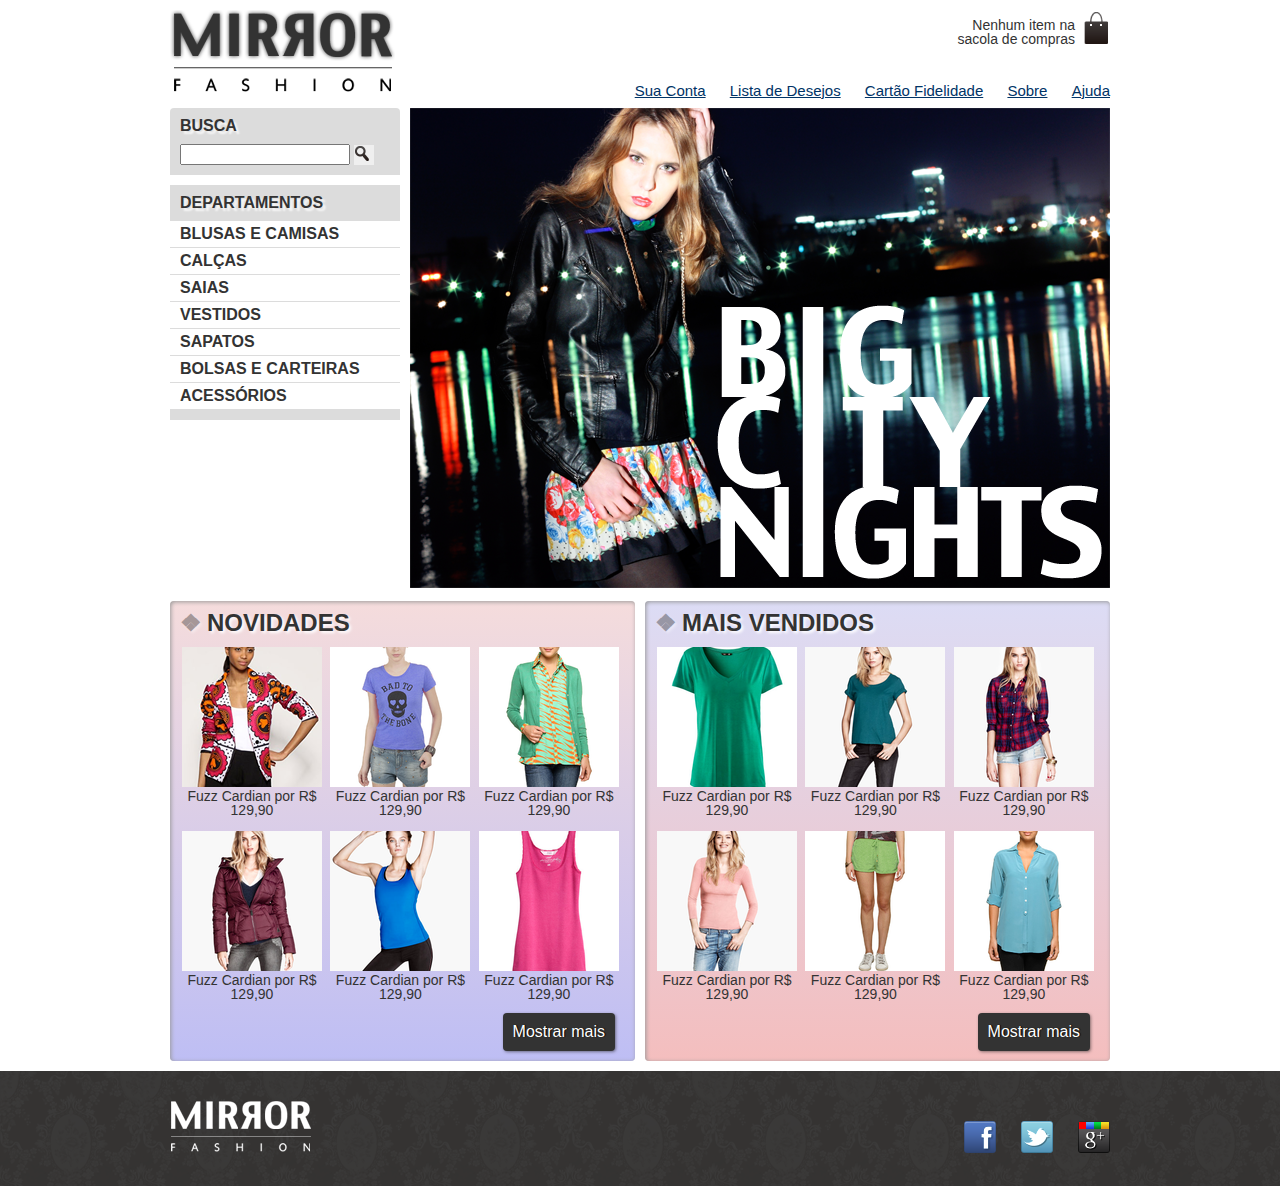
<file: mirror-fashion/index.html>
<!DOCTYPE html>

<!--Página principal da Mirror Fashion-->

<html lang="pt">
    <head>
        <meta charset="UTF-8">
        <meta name="viewport" content="width=device-width">
        <title>Mirror Fashion</title>
        <link rel="stylesheet" href="css/reset.css">
        <link rel="stylesheet" href="css/estilos.css">
    </head>
    <body>

        <header class="container">
            <h1><img src="img/logo.png" alt="Logo da Mirror Fashion"></h1>

            <p class="sacola">
                Nenhum item na sacola de compras
            </p>
            <!-- Fim .sacola -->


            <nav class="menu-opcoes">
                <ul>
                    <li><a href="#">Sua Conta</a></li>
                    <li><a href="#">Lista de Desejos</a></li>
                    <li><a href="#">Cartão Fidelidade</a></li>
                    <li><a href="sobre.html">Sobre</a></li>
                    <li><a href="#">Ajuda</a></li>
                    
                </ul>
            </nav>
            <!-- Fim .menu-opcoes -->

        </header>
        <!-- Fim header .container -->


       <div class="container destaque">

           <section class="busca">
                <h2>Busca</h2>

                <form>
                    <input type="search">
                    <button>Buscar</button>
                </form>
           </section>
           <!-- Fim .busca -->


           <section class="menu-departamentos">
                <h2>Departamentos</h2>

                <nav>
                    <ul>
                        <li>
                            <a href="#">Blusas e Camisas</a>
                            <ul>
                                <li><a href="#">Manga curta</a></li>
                                <li><a href="#">Manga comprida</a></li>
                                <li><a href="#">Camisa social</a></li>
                                <li><a href="#">Camisa casual</a></li>
                            </ul>
                        </li>
                        <li><a href="#">Calças</a></li>
                        <li><a href="#">Saias</a></li>
                        <li><a href="#">Vestidos</a></li>
                        <li><a href="#">Sapatos</a></li>
                        <li><a href="#">Bolsas e Carteiras</a></li>
                        <li><a href="#">Acessórios</a></li>
                    </ul>
                </nav>
           </section>
           <!-- Fim .menu-departamentos-->


           <section class="banner-destaque">
                <figure>
                    <img src="img/destaque-home.png" alt="Big City Night">
                </figure>
           </section>
           <!-- Fim .banner-destaque-->

       </div>
       <!-- fim .container .destaque-->

       <div class="container paineis">
            <section class="painel novidades">
                <h2>Novidades</h2>
                <ol>
                    <!-- Primeiro produto -->
                    <li><a href="produto.html">
                        <figure>
                            <img src="img/produtos/miniatura1.png" alt="miniatura 1">
                            <figcaption>Fuzz Cardian por R$ 129,90</figcaption>
                        </figure>
                    </a></li>
                    <!-- Fim do primeiro produto -->

                    <!-- Segundo produto -->
                    <li><a href="produto.html">
                        <figure>
                            <img src="img/produtos/miniatura2.png" alt="miniatura 2">
                            <figcaption>Fuzz Cardian por R$ 129,90</figcaption>
                        </figure>
                    </a></li>
                    <!-- Fim do segundo produto -->

                    <!-- Terceiro produto -->
                    <li><a href="produto.html">
                        <figure>
                            <img src="img/produtos/miniatura3.png" alt="miniatura 3">
                            <figcaption>Fuzz Cardian por R$ 129,90</figcaption>
                        </figure>
                    </a></li>
                    <!-- Fim do terceiro produto -->

                    <!-- Quarto produto -->
                    <li><a href="produto.html">
                        <figure>
                            <img src="img/produtos/miniatura4.png" alt="miniatura 4">
                            <figcaption>Fuzz Cardian por R$ 129,90</figcaption>
                        </figure>
                    </a></li>
                    <!-- Fim do quarto produto -->

                    <!-- Quinto produto -->
                    <li><a href="produto.html">
                        <figure>
                            <img src="img/produtos/miniatura5.png" alt="miniatura 5">
                            <figcaption>Fuzz Cardian por R$ 129,90</figcaption>
                        </figure>
                    </a></li>
                    <!-- Fim do quinto produto -->

                    <!-- Sexto produto -->
                    <li><a href="produto.html">
                        <figure>
                            <img src="img/produtos/miniatura6.png" alt="miniatura 6">
                            <figcaption>Fuzz Cardian por R$ 129,90</figcaption>
                        </figure>
                    </a></li>
                    <!-- Fim do sexto produto -->

                    <!-- Primeiro produto -->
                    <li><a href="produto.html">
                        <figure>
                            <img src="img/produtos/miniatura13.png" alt="miniatura 13">
                            <figcaption>Fuzz Cardian por R$ 129,90</figcaption>
                        </figure>
                    </a></li>
                    <!-- Fim do primeiro produto -->

                    <!-- Segundo produto -->
                    <li><a href="produto.html">
                        <figure>
                            <img src="img/produtos/miniatura14.png" alt="miniatura 14">
                            <figcaption>Fuzz Cardian por R$ 129,90</figcaption>
                        </figure>
                    </a></li>
                    <!-- Fim do segundo produto -->

                    <!-- Terceiro produto -->
                    <li><a href="produto.html">
                        <figure>
                            <img src="img/produtos/miniatura15.png" alt="miniatura 15">
                            <figcaption>Fuzz Cardian por R$ 129,90</figcaption>
                        </figure>
                    </a></li>
                    <!-- Fim do terceiro produto -->

                    <!-- Quarto produto -->
                    <li><a href="produto.html">
                        <figure>
                            <img src="img/produtos/miniatura7.png" alt="miniatura 7">
                            <figcaption>Fuzz Cardian por R$ 129,90</figcaption>
                        </figure>
                    </a></li>
                    <!-- Fim do quarto produto -->

                    <!-- Quinto produto -->
                    <li><a href="produto.html">
                        <figure>
                            <img src="img/produtos/miniatura8.png" alt="miniatura 8">
                            <figcaption>Fuzz Cardian por R$ 129,90</figcaption>
                        </figure>
                    </a></li>
                    <!-- Fim do quinto produto -->

                    <!-- Sexto produto -->
                    <li><a href="produto.html">
                        <figure>
                            <img src="img/produtos/miniatura9.png" alt="miniatura 9">
                            <figcaption>Fuzz Cardian por R$ 129,90</figcaption>
                        </figure>
                    </a></li>
                    <!-- Fim do sexto produto -->

                </ol>

                <button type="button">Mostrar mais</button>
            </section>

            <section class="painel mais-vendidos">
                <h2>Mais Vendidos</h2>

                <ol>
                        <!-- Primeiro produto -->
                        <li><a href="produto.html">
                            <figure>
                                <img src="img/produtos/miniatura7.png" alt="miniatura 7">
                                <figcaption>Fuzz Cardian por R$ 129,90</figcaption>
                            </figure>
                        </a></li>
                        <!-- Fim do primeiro produto -->
    
                        <!-- Segundo produto -->
                        <li><a href="produto.html">
                            <figure>
                                <img src="img/produtos/miniatura8.png" alt="miniatura 8">
                                <figcaption>Fuzz Cardian por R$ 129,90</figcaption>
                            </figure>
                        </a></li>
                        <!-- Fim do segundo produto -->
    
                        <!-- Terceiro produto -->
                        <li><a href="produto.html">
                            <figure>
                                <img src="img/produtos/miniatura9.png" alt="miniatura 9">
                                <figcaption>Fuzz Cardian por R$ 129,90</figcaption>
                            </figure>
                        </a></li>
                        <!-- Fim do terceiro produto -->
    
                        <!-- Quarto produto -->
                        <li><a href="produto.html">
                            <figure>
                                <img src="img/produtos/miniatura10.png" alt="miniatura 10">
                                <figcaption>Fuzz Cardian por R$ 129,90</figcaption>
                            </figure>
                        </a></li>
                        <!-- Fim do quarto produto -->
    
                        <!-- Quinto produto -->
                        <li><a href="produto.html">
                            <figure>
                                <img src="img/produtos/miniatura11.png" alt="miniatura 11">
                                <figcaption>Fuzz Cardian por R$ 129,90</figcaption>
                            </figure>
                        </a></li>
                        <!-- Fim do quinto produto -->
    
                        <!-- Sexto produto -->
                        <li><a href="produto.html">
                            <figure>
                                <img src="img/produtos/miniatura12.png" alt="miniatura 12">
                                <figcaption>Fuzz Cardian por R$ 129,90</figcaption>
                            </figure>
                        </a></li>
                        <!-- Fim do sexto produto -->

                        <!-- Primeiro produto -->
                        <li><a href="produto.html">
                            <figure>
                                <img src="img/produtos/miniatura1.png" alt="miniatura 1">
                                <figcaption>Fuzz Cardian por R$ 129,90</figcaption>
                            </figure>
                        </a></li>
                        <!-- Fim do primeiro produto -->
    
                        <!-- Segundo produto -->
                        <li><a href="produto.html">
                            <figure>
                                <img src="img/produtos/miniatura2.png" alt="miniatura 2">
                                <figcaption>Fuzz Cardian por R$ 129,90</figcaption>
                            </figure>
                        </a></li>
                        <!-- Fim do segundo produto -->
    
                        <!-- Terceiro produto -->
                        <li><a href="produto.html">
                            <figure>
                                <img src="img/produtos/miniatura3.png" alt="miniatura 3">
                                <figcaption>Fuzz Cardian por R$ 129,90</figcaption>
                            </figure>
                        </a></li>
                        <!-- Fim do terceiro produto -->
    
                        <!-- Quarto produto -->
                        <li><a href="produto.html">
                            <figure>
                                <img src="img/produtos/miniatura4.png" alt="miniatura 4">
                                <figcaption>Fuzz Cardian por R$ 129,90</figcaption>
                            </figure>
                        </a></li>
                        <!-- Fim do quarto produto -->
    
                        <!-- Quinto produto -->
                        <li><a href="produto.html">
                            <figure>
                                <img src="img/produtos/miniatura5.png" alt="miniatura 5">
                                <figcaption>Fuzz Cardian por R$ 129,90</figcaption>
                            </figure>
                        </a></li>
                        <!-- Fim do quinto produto -->
    
                        <!-- Sexto produto -->
                        <li><a href="produto.html">
                            <figure>
                                <img src="img/produtos/miniatura6.png" alt="miniatura 6">
                                <figcaption>Fuzz Cardian por R$ 129,90</figcaption>
                            </figure>
                        </a></li>
                        <!-- Fim do sexto produto -->
    
                </ol>

                <button type="button">Mostrar mais</button>
            </section>
       </div>
       <!-- Fim .container .paineis -->

       <footer>
           <div class="container">
               <img src="img/logo-rodape.png" alt="Logo da Mirror Fashion">

               <ul class="social">
                   <li><a href="http://facebook.com/mirrorfashion">Facebook</a></li>
                   <li><a href="http://twitter.com/mirrorfashion">Twitter</a></li>
                   <li><a href="http://plus.google.com/mirrorfashion">Google+</a></li>
               </ul>

           </div>
       </footer>

       <script src="js/jquery.js"></script>
       <script src="js/banner.js"></script>
       <script src="js/home.js"></script>

    </body>
</html>
</file>
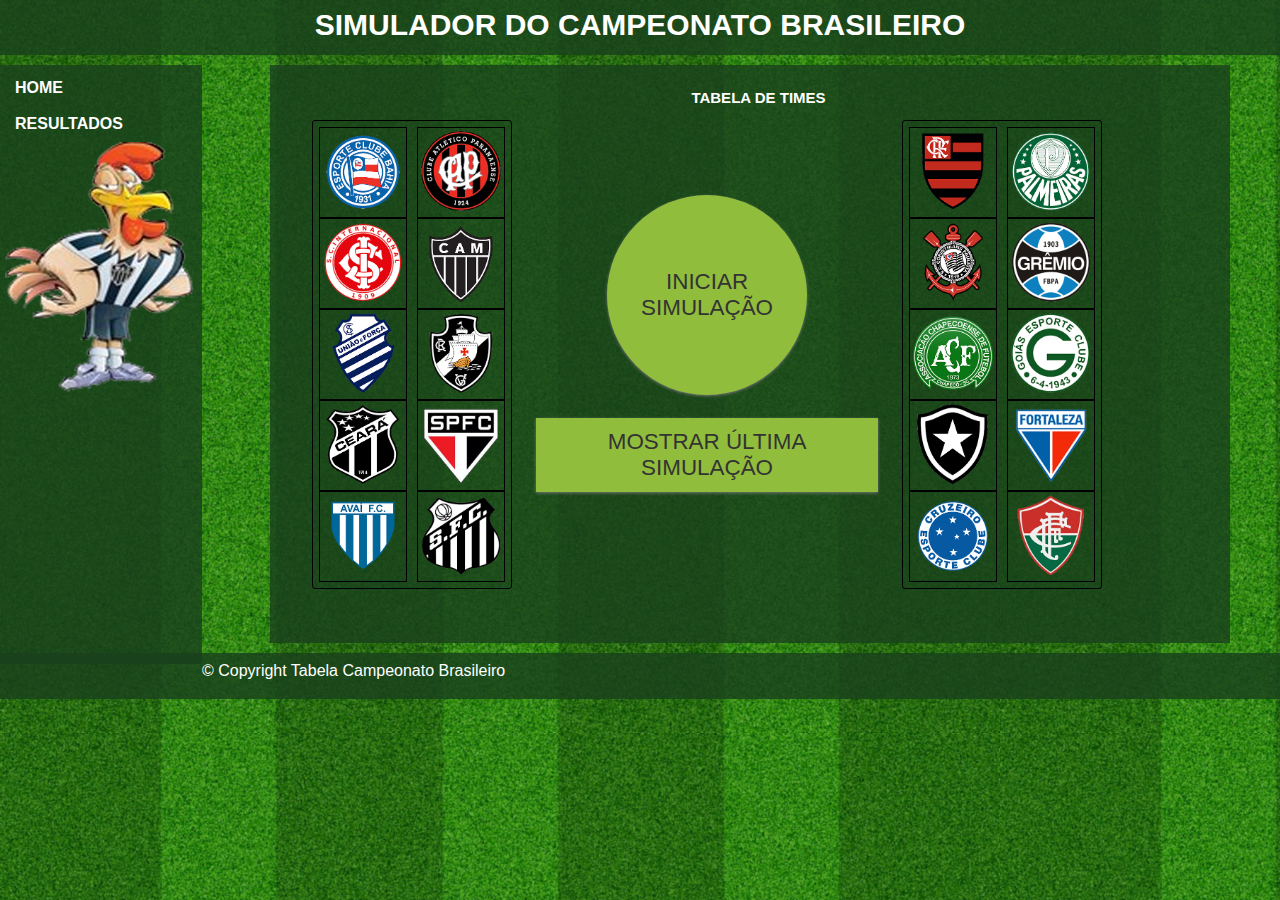
<file: Web - Projeto Tabela Campeonato/index.html>
<!DOCTYPE html>
<html lang="pt">
<head>
    <meta charset="UTF-8">
    <meta name="viewport" content="width=device-width, initial-scale=1.0">
    <meta http-equiv="X-UA-Compatible" content="ie=edge">
    <title>Tabela de Campeonato</title>
    <link rel="stylesheet" href="_css/reset.css">
    <link rel="stylesheet" href="_css/index.css">
    <link rel="stylesheet" href="_css/menu-lateral.css">

</head>

<body>
    <header>
        <h1>Simulador do Campeonato Brasileiro</h1>
    </header>

        <div class="container menu-lateral">
                <nav class="menu">
                    <ul>
                        <li><a href="index.html">Home</a></li>
                        <li><a href="resultado.html">Resultados</a></li>
                    </ul>
                </nav>  

            <div class="mascotes">
                    <img src="_imagens/_Times/Mascote Atletico-MG.png" alt="Mascotes">
            </div>
            
        </div>

        <div class="container tabelas-times">
            <h2>Tabela de Times</h2>
        
            
                <section class="tabela primeira">
                    <ol>
                        <li>
                                <img src="_imagens\_Times\Bahia.png" alt="Logo Bahia">
                        </li>
                        <li>
                                <img src="_imagens\_Times\Internacional.png" alt="Logo Internassional">
                        </li>
                        <li>
                                <img src="_imagens\_Times\CSA.png" alt="Logo CSA">
                        </li>
                        <li>
                                <img src="_imagens\_Times\Ceará.png" alt="Logo Ceara">
                        </li>
                        <li>
                                <img src="_imagens\_Times\Avaí.png" alt="Logo Avai">
                        </li>
                    </ol>

                    <ol>
                        <li>
                                <img src="_imagens\_Times\Atletico-PR.png" alt="Logo Atletico-PR">
                        </li>
                        <li>
                                <img src="_imagens\_Times\Atletico-MG.png" alt="Logo Atletico-MG">
                        </li>
                        <li>
                                <img src="_imagens\_Times\Vasco.png" alt="Logo Vasco">
                        </li>
                        <li>
                                <img src="_imagens\_Times\São Paulo.png" alt="Logo Sao Paulo">
                        </li>
                        <li>
                                <img src="_imagens\_Times\Santos.png" alt="Logo Santos">
                        </li>
                    </ol>
                </section>

                <fieldset class="botoes">
                    <button class="simulacao" id="inicia">Iniciar Simulação</button>

                    <button class="resultado" id="ultima-simulacao">Mostrar Última Simulação</button>
                </fieldset>

                <section class="tabela segunda">
                    <ol>
                        <li>
                                <img src="_imagens\_Times\Flamengo.png" alt="Logo Flamengo">
                        </li>
                        <li>
                                <img src="_imagens\_Times\Corinthians.png" alt="Logo Corinthians">
                        </li>
                        <li>
                                <img src="_imagens\_Times\Chapecoense.png" alt="Logo Chapecoense">
                        </li>
                        <li>
                                <img src="_imagens\_Times\Botafogo.png" alt="Logo Botafogo">
                        </li>
                        <li>
                                <img src="_imagens\_Times\Cruzeiro.png" alt="Logo Cruzeiro">
                        </li>
                    </ol>

                    <ol>
                        <li>
                                <img src="_imagens\_Times\Palmeiras.png" alt="Logo Palmeiras">
                        </li>
                        <li>
                                <img src="_imagens\_Times\Grêmio.png" alt="Logo Gremio">
                        </li>
                        <li>
                                <img src="_imagens\_Times\Goiás.png" alt="Logo Goias">
                        </li>
                        <li>
                                <img src="_imagens\_Times\Fortaleza.png" alt="Logo Fortaleza">
                        </li>
                        <li>
                                <img src="_imagens\_Times\Fluminense.png" alt="Logo Fluminense">
                        </li>
                    </ol>
                </section>
            
        </div>

    <footer>
        <div class="rodape">
            &copy; Copyright Tabela Campeonato Brasileiro
        </div>
    </footer>

        <script src="_js/mascotes.js"></script>

</body>
</html>
</file>
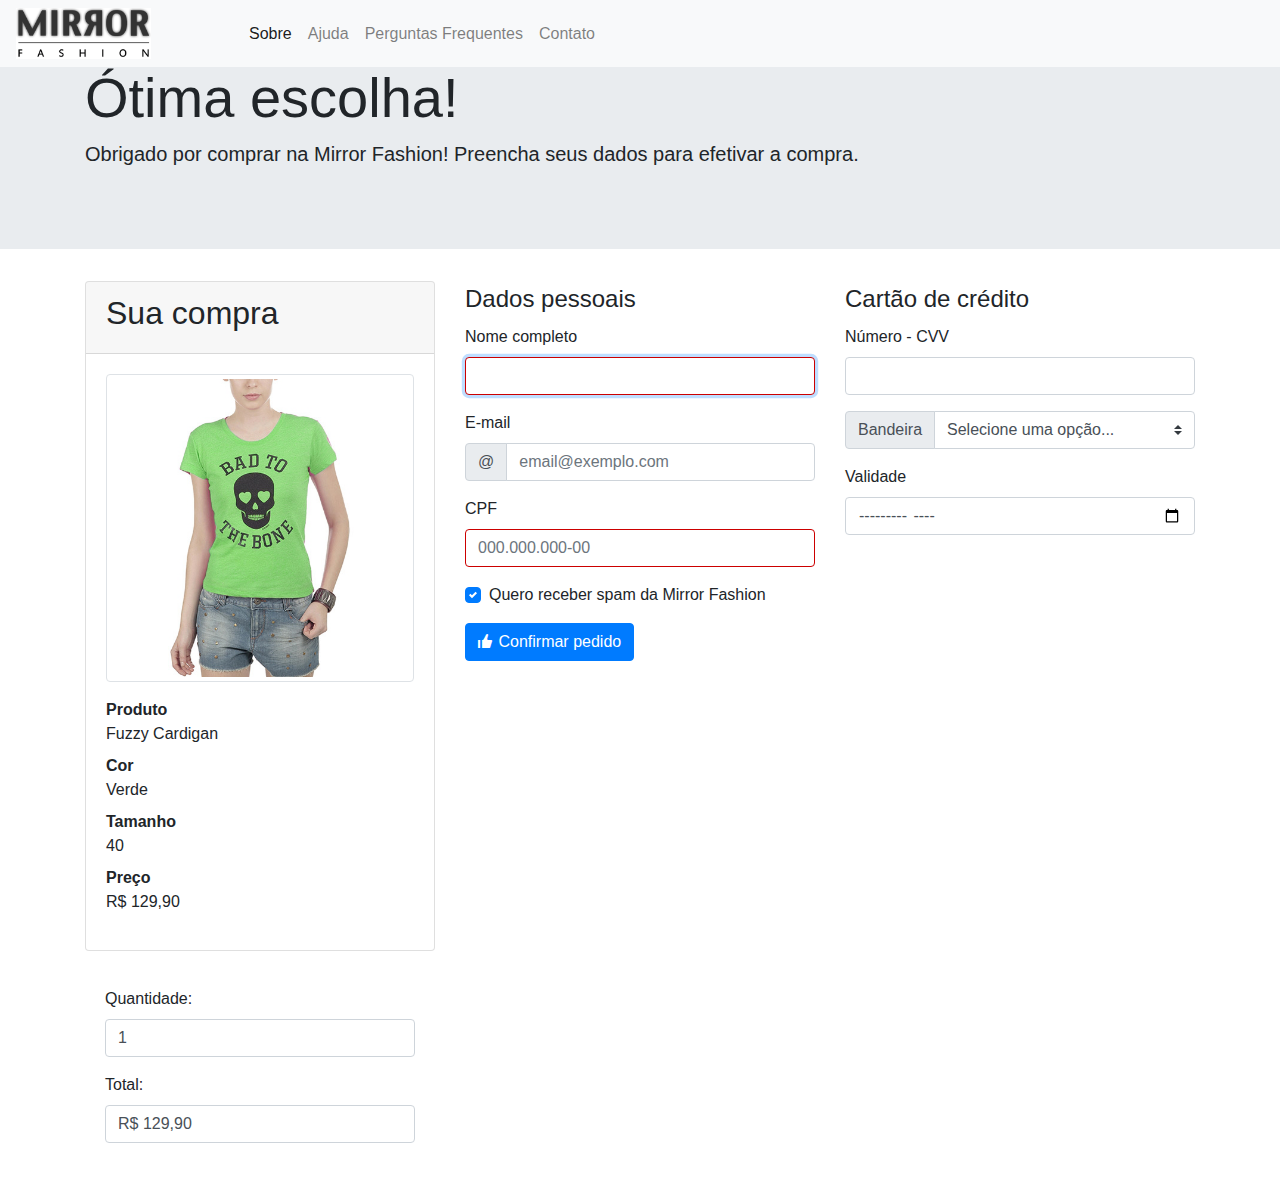
<file: mirror-fashion/checkout.html>
<!DOCTYPE html>
<html lang="pt">
<head>
    <meta charset="UTF-8">
    <meta name="viewport" content="width=device-width, initial-scale=1.0">
    <link rel="stylesheet" href="css/bootstrap.css">
    <link rel="stylesheet" href="css/open-iconic-bootstrap.css">
    <title>Checkout Mirror Fashion</title>
    <style>
        .form-control:invalid {
            border: 1px solid #cc0000;
        }
        .navbar img {
            width: 60%;
        }
    </style>
</head>
<body>
    
    <!-- Barra menu de navegação -->
    <nav class="navbar navbar-expand-lg navbar-light bg-light fixed-top">
        <a href="index.html" class="nav-bar"><img src="img/logo.png" alt="Logo da Mirror Fashion"></a>
        <button class="navbar-toggler" type="button" data-toggle="collapse" data-target="#navbarTogglerExternalContent">
            <span class="navbar-toggler-icon"></span>
        </button>
            
        <div class="collapse navbar-collapse" id="navbarTogglerExternalContent">
                <ul class="navbar-nav">
                    <li class="nav-item active">
                        <a href="sobre.html" class="nav-link">Sobre</a>
                    </li>
                    <li class="nav-item">
                        <a href="#" class="nav-link">Ajuda</a>
                    </li>
                    <li class="nav-item">
                        <a href="#" class="nav-link">Perguntas Frequentes</a>
                    </li>
                    <li class="nav-item">
                        <a href="#" class="nav-link">Contato</a>
                    </li>
                </ul>
        </div>
    </nav>

    <div class="jumbotron jumbotron-fluid">
        <div class="container">

            <h1 class="display-4">Ótima escolha!</h1>

            <p class="lead">Obrigado por comprar na Mirror Fashion!
            Preencha seus dados para efetivar a compra.</p>

        </div> <!-- Fim .container -->
    </div> <!-- Fim .jumbotron -->
    
    <div class="container">
        <div class="row">

            <div class="col-md-4">
                    <div class="card mb-3">

                            <div class="card-header">
                                <h2>Sua compra</h2>
                            </div> <!-- Fim .card-header -->
                
                            <div class="card-body">
                                <img src="img/produtos/foto2-verde.png" alt="Fuzzy Cardigan" class="img-thumbnail mb-3">
                
                            <dl>
                                <dt>Produto</dt>
                                <dd>Fuzzy Cardigan</dd>
                                <dt>Cor</dt>
                                <dd>Verde</dd>
                                <dt>Tamanho</dt>
                                <dd>40</dd>
                                <dt>Preço</dt>
                                <dd id="preco">R$ 129,90</dd>
                            </dl>
                        </div> <!-- Fim .card-body -->
                    </div> <!-- Fim .card .mb-3 -->

                    <div class="card-body">

                        <div class="form-group">
                            <label for="qtd">Quantidade:</label>
                            <input type="number" id="qtd" min="1" max="99" value="1" class="form-control">
                        </div>

                        <div class="form-group">
                            <label for="total">Total:</label>
                            <output id="total" class="form-control">R$ 129,90</output>
                        </div>

                    </div> <!-- Fim .card-body  -->

            </div>
            <form class="col-md-8">
                <div class="row">
                    <fieldset class="col-lg-6">
                                <legend>Dados pessoais</legend>
                
                                <div class="form-group">
                                    <label for="nome">Nome completo</label>
                                    <input type="text" class="form-control" id="nome" name="nome" autofocus required>
                                </div>
                
                                <div class="form-group">
                                    <label for="email">E-mail</label>
                
                                        <div class="input-group mb-3">
                                            <div class="input-group-prepend">
                                                <span class="input-group-text">@</span>
                                            </div>
                                            <input type="email" class="form-control" id="email" name="email" placeholder="email@exemplo.com">
                                        </div>
                                </div>
                
                                <div class="form-group">
                                    <label for="cpf">CPF</label>
                                    <input type="text" class="form-control" id="cpf" name="cpf" data-mask="999.999.999-99" placeholder="000.000.000-00" required>
                                </div>
                
                                <div class="form-group custom-control custom-checkbox">
                                    <input type="checkbox" class="custom-control-input" id="spam" value="sim" checked>
                                    <label class="custom-control-label" for="spam">
                                        Quero receber spam da Mirror Fashion
                                    </label>
                                </div>
                    </fieldset>
                
                    <fieldset class="col-lg-6">
                                <legend>Cartão de crédito</legend>
                
                                <div class="form-group">
                                    <label for="numero-cartao">Número - CVV</label>
                                    <input type="text" class="form-control" id="numero-cartao" name="numero-cartao" data-mask="9999 9999 9999 9999 - 999">
                                </div>
                
                                <div class="form-group">
                                    <div class="input-group mb-3">
                                        <div class="input-group-prepend">
                                            <label class="input-group-text" for="bandeira-cartao">Bandeira</label>
                                        </div>
                                        <select id="bandeira-cartao" class="custom-select">
                                            <option disabled selected>Selecione uma opção...</option>
                                            <option value="master">MasterCard</option>
                                            <option value="visa">VISA</option>
                                            <option value="amex">AMerican Express</option>
                                        </select>
                                    </div>
                                </div>
                
                                <div class="form-group">
                                    <label for="validade-cartao">Validade</label>
                                    <input type="month" class="form-control" id="validade-cartao" name="validade-cartao">
                                </div>
                    </fieldset>
                </div>
                <button type="submit" class="btn btn-primary">
                        <span class="oi oi-thumb-up"></span>
                        Confirmar pedido
                </button>
            </form>
        </div>
    </div> <!-- Fim .container -->

    <script type="text/javascript" src="js/jquery.js"></script>
    <script type="text/javascript" src="js/bootstrap.js"></script>
    <script type="text/javascript" src="js/total.js"></script>
    <script src="js/inputmask-plugin.js"></script>

</body>
</html>
</file>
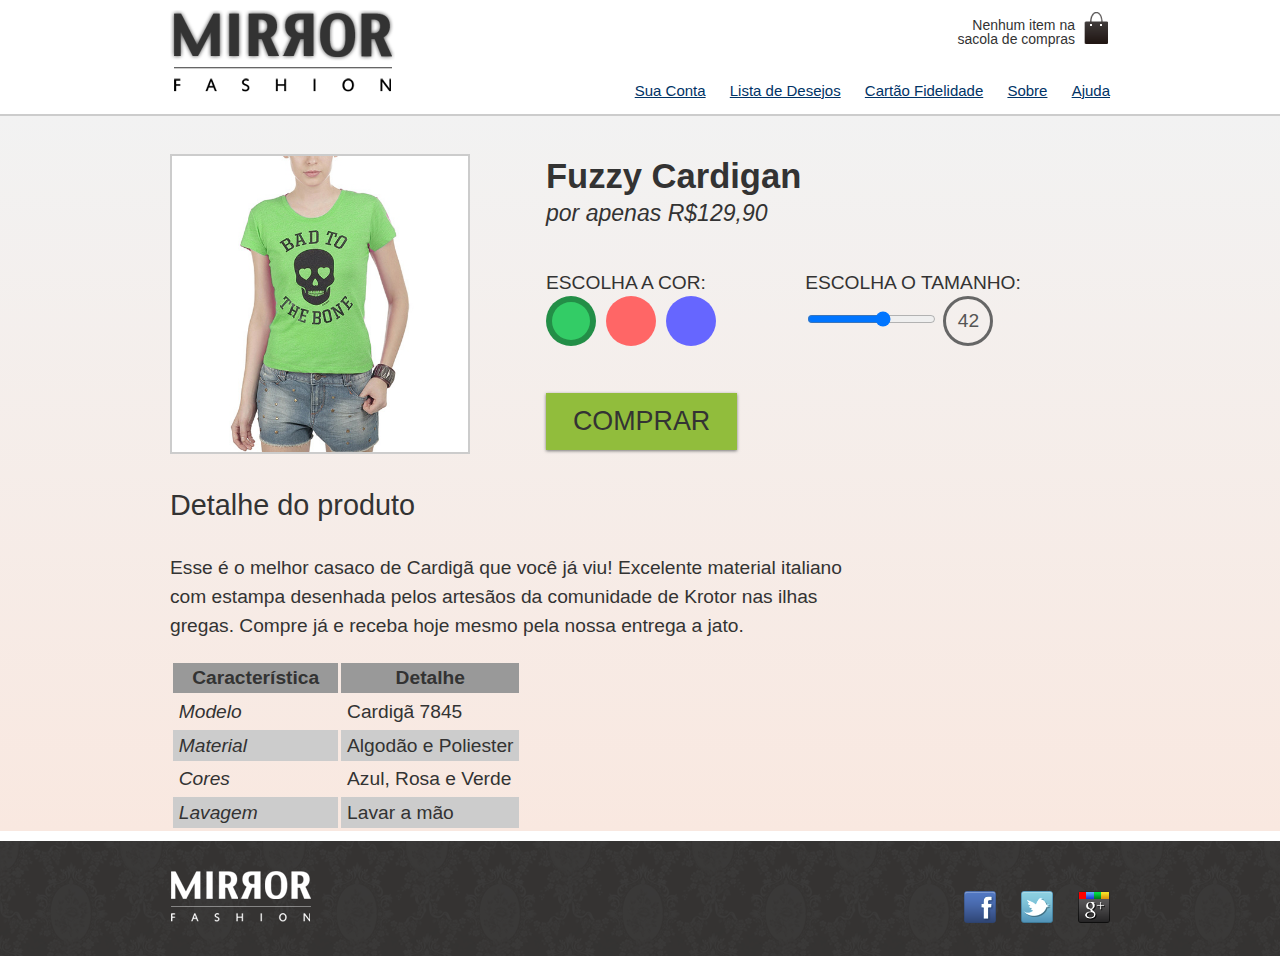
<file: mirror-fashion/produto.html>
<!DOCTYPE html>
<html lang="pt">
<head>
    <meta charset="UTF-8">
    <meta name="viewport" content="width=device-width, initial-scale=1.0">
    <title>Produto Mirror Fashion</title>
    <link rel="stylesheet" href="css/reset.css">
    <link rel="stylesheet" href="css/estilos.css">
    <link rel="stylesheet" href="css/produto.css">
</head>
<body>
        <header class="container">
                <h1><a href="index.html"><img src="img/logo.png" alt="Logo da Mirror Fashion"></a></h1>
    
                <p class="sacola">
                    Nenhum item na sacola de compras
                </p>
                <!-- Fim .sacola -->
    
    
                <nav class="menu-opcoes">
                    <ul>
                        <li><a href="#">Sua Conta</a></li>
                        <li><a href="#">Lista de Desejos</a></li>
                        <li><a href="#">Cartão Fidelidade</a></li>
                        <li><a href="sobre.html">Sobre</a></li>
                        <li><a href="#">Ajuda</a></li>
                        
                    </ul>
                </nav>
                <!-- Fim .menu-opcoes -->
    
        </header>
        <!-- Fim header .container -->

        <div class="produto-back">
            <div class="container">
                <div class="produto">
                    <h1>Fuzzy Cardigan</h1>
                    <p>por apenas R$129,90</p>
                    <form action="checkout.html">
                        <fieldset class="cores">
                            <legend>Escolha a cor:</legend>

                            <input type="radio" name="cor" value="verde" id="verde" checked>
                            <label for="verde">
                                <img src="img/produtos/foto2-verde.png" alt="Produto na cor verde">
                            </label>

                            <input type="radio" name="cor" value="rosa" id="rosa">
                            <label for="rosa">
                                <img src="img/produtos/foto2-rosa.png" alt="Produto na cor rosa">
                            </label>

                            <input type="radio" name="cor" value="azul" id="azul">
                            <label for="azul">
                                <img src="img/produtos/foto2-azul.png" alt="Produto na cor azul">
                            </label>
                        </fieldset>
                        
                        <!-- Botão seletor de tamanho -->
                        <fieldset class="tamanho">
                            <legend>Escolha o tamanho:</legend>
                            <input type="range" min="36" max="46" value="42" step="2" name="tamanho" id="tamanho">
                            <output for="tamanho" name="valorTamanho">42</output>
                        </fieldset>

                        <button class="comprar">Comprar</button>

                    </form>
                </div>

                <div class="detalhes">
                    <h2>Detalhe do produto</h2>

                    <p>Esse é o melhor casaco de Cardigã que você já viu! 
                        Excelente material italiano com estampa desenhada pelos artesãos 
                        da comunidade de Krotor nas ilhas gregas. 
                        Compre já e receba hoje mesmo pela nossa entrega a jato.</p>

                        <table>
                            <thead>
                                <tr>
                                    <th>Característica</th>
                                    <th>Detalhe</th>
                                </tr>
                            </thead>
                            <tbody>
                                <tr>
                                    <td>Modelo</td>
                                    <td>Cardigã 7845</td>
                                </tr>
                                <tr>
                                    <td>Material</td>
                                    <td>Algodão e Poliester</td>
                                </tr>
                                <tr>
                                    <td>Cores</td>
                                    <td>Azul, Rosa e Verde</td>
                                </tr>
                                <tr>
                                    <td>Lavagem</td>
                                    <td>Lavar a mão</td>
                                </tr>
                            </tbody>
                        </table>
                </div>
            </div>
        </div>
        <!-- Fim div .produto-back -->
        
        <footer>
            <div class="container">
                <img src="img/logo-rodape.png" alt="Logo da Mirror Fashion">
         
                <ul class="social">
                    <li><a href="http://facebook.com/mirrorfashion">Facebook</a></li>
                    <li><a href="http://twitter.com/mirrorfashion">Twitter</a></li>
                    <li><a href="http://plus.google.com/mirrorfashion">Google+</a></li>
                </ul>
         
            </div>
        </footer>

        <script type="text/javascript" src="js/produto.js"></script>

</body>
</html>
</file>
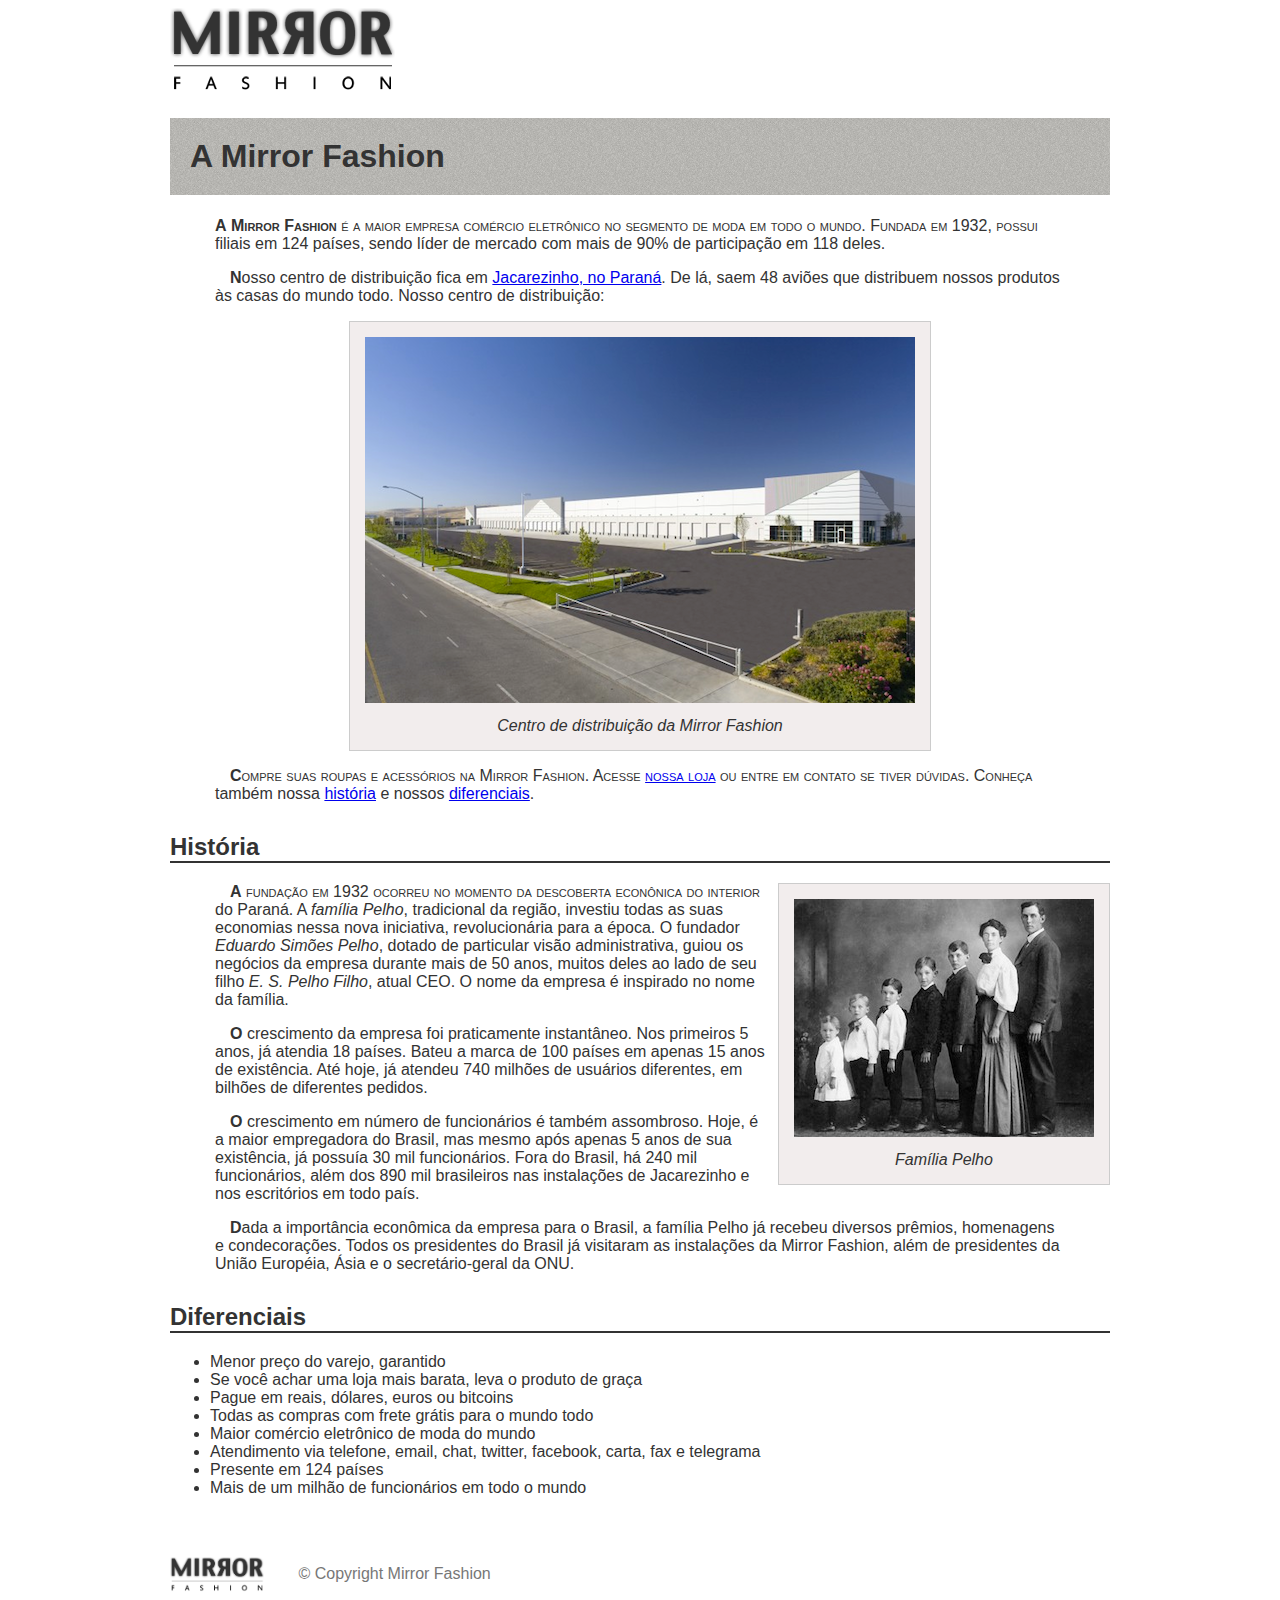
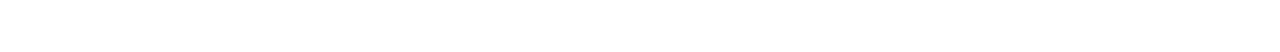
<file: mirror-fashion/sobre.html>
<!Doctype html>
<html>
	<head>
		<meta charset="utf-8">
		<title>Sobre a Mirror Fashion</title>
		<link rel="stylesheet" href="css/sobre.css">
	</head>

	<body>
	
		<a href="index.html"><img src="img/logo.png" alt="Logo da Mirror Fashin"></a>

		<h1>A Mirror Fashion</h1>

		<p>
			A <strong>Mirror Fashion</strong> é a maior empresa comércio eletrônico no segmento de moda em todo o mundo. 
			Fundada em 1932, possui filiais em 124 países, sendo líder de mercado com mais de 90% de 
			participação em 118 deles.
		</p>

		<p>
			Nosso centro de distribuição fica em <a href="https://maps.google.com.br/?q=Jacarezinho">Jacarezinho, no Paraná</a>. De lá, saem 48 aviões que 
			distribuem nossos produtos às casas do mundo todo. Nosso centro de distribuição:
		</p>

		<figure id="centro-distribuicao">
			<img src="img/centro-distribuicao.png" alt="Foto do centro de distribuição da Mirror Fashion">
			<figcaption>Centro de distribuição da Mirror Fashion</figcaption>
		</figure>		

		<p>
			Compre suas roupas e acessórios na Mirror Fashion. Acesse <a href="index.html">nossa loja</a> ou entre em contato 
			se tiver dúvidas. Conheça também nossa <a href="#historia">história</a> e nossos <a href="#diferenciais">diferenciais</a>.
		</p>


		<h2 id="historia">História</h2>

		<figure id="familia-pelho">
			<img src="img/familia-pelho.jpg" alt="Foto da família Pelho">
			<figcaption>Família Pelho</figcaption>
		</figure>	

		<p>
			A fundação em 1932 ocorreu no momento da descoberta econônica do interior do Paraná. A 
			<em>família Pelho</em>, tradicional da região, investiu todas as suas economias nessa nova iniciativa, 
			revolucionária para a época. O fundador <em>Eduardo Simões Pelho</em>, dotado de particular visão 
			administrativa, guiou os negócios da empresa durante mais de 50 anos, muitos deles ao lado 
			de seu filho <em>E. S. Pelho Filho</em>, atual CEO. O nome da empresa é inspirado no nome da família.
		</p>

		<p>
			O crescimento da empresa foi praticamente instantâneo. Nos primeiros 5 anos, já atendia 18 países. 
			Bateu a marca de 100 países em apenas 15 anos de existência. Até hoje, já atendeu 740 milhões 
			de usuários diferentes, em bilhões de diferentes pedidos.
		</p>

		<p>
			O crescimento em número de funcionários é também assombroso. Hoje, é a maior empregadora do 
			Brasil, mas mesmo após apenas 5 anos de sua existência, já possuía 30 mil funcionários. Fora do 
			Brasil, há 240 mil funcionários, além dos 890 mil brasileiros nas instalações de Jacarezinho e 
			nos escritórios em todo país.
		</p>

		<p>
			Dada a importância econômica da empresa para o Brasil, a família Pelho já recebeu diversos prêmios, 
			homenagens e condecorações. Todos os presidentes do Brasil já visitaram as instalações da Mirror 
			Fashion, além de presidentes da União Européia, Ásia e o secretário-geral da ONU.
		</p>

		<h2 id="diferenciais">Diferenciais</h2>
		
		<ul>
			<li>Menor preço do varejo, garantido</li>
			<li>Se você achar uma loja mais barata, leva o produto de graça</li>
			<li>Pague em reais, dólares, euros ou bitcoins</li>
			<li>Todas as compras com frete grátis para o mundo todo</li>
			<li>Maior comércio eletrônico de moda do mundo</li>
			<li>Atendimento via telefone, email, chat, twitter, facebook, carta, fax e telegrama</li>
			<li>Presente em 124 países</li>
			<li>Mais de um milhão de funcionários em todo o mundo</li>
		</ul>

		<div id="rodape">
			<img src="img/logo.png" alt="Logo da Mirror Fashion">
			&copy; Copyright Mirror Fashion
		</div>
	</body>
</html>
</file>
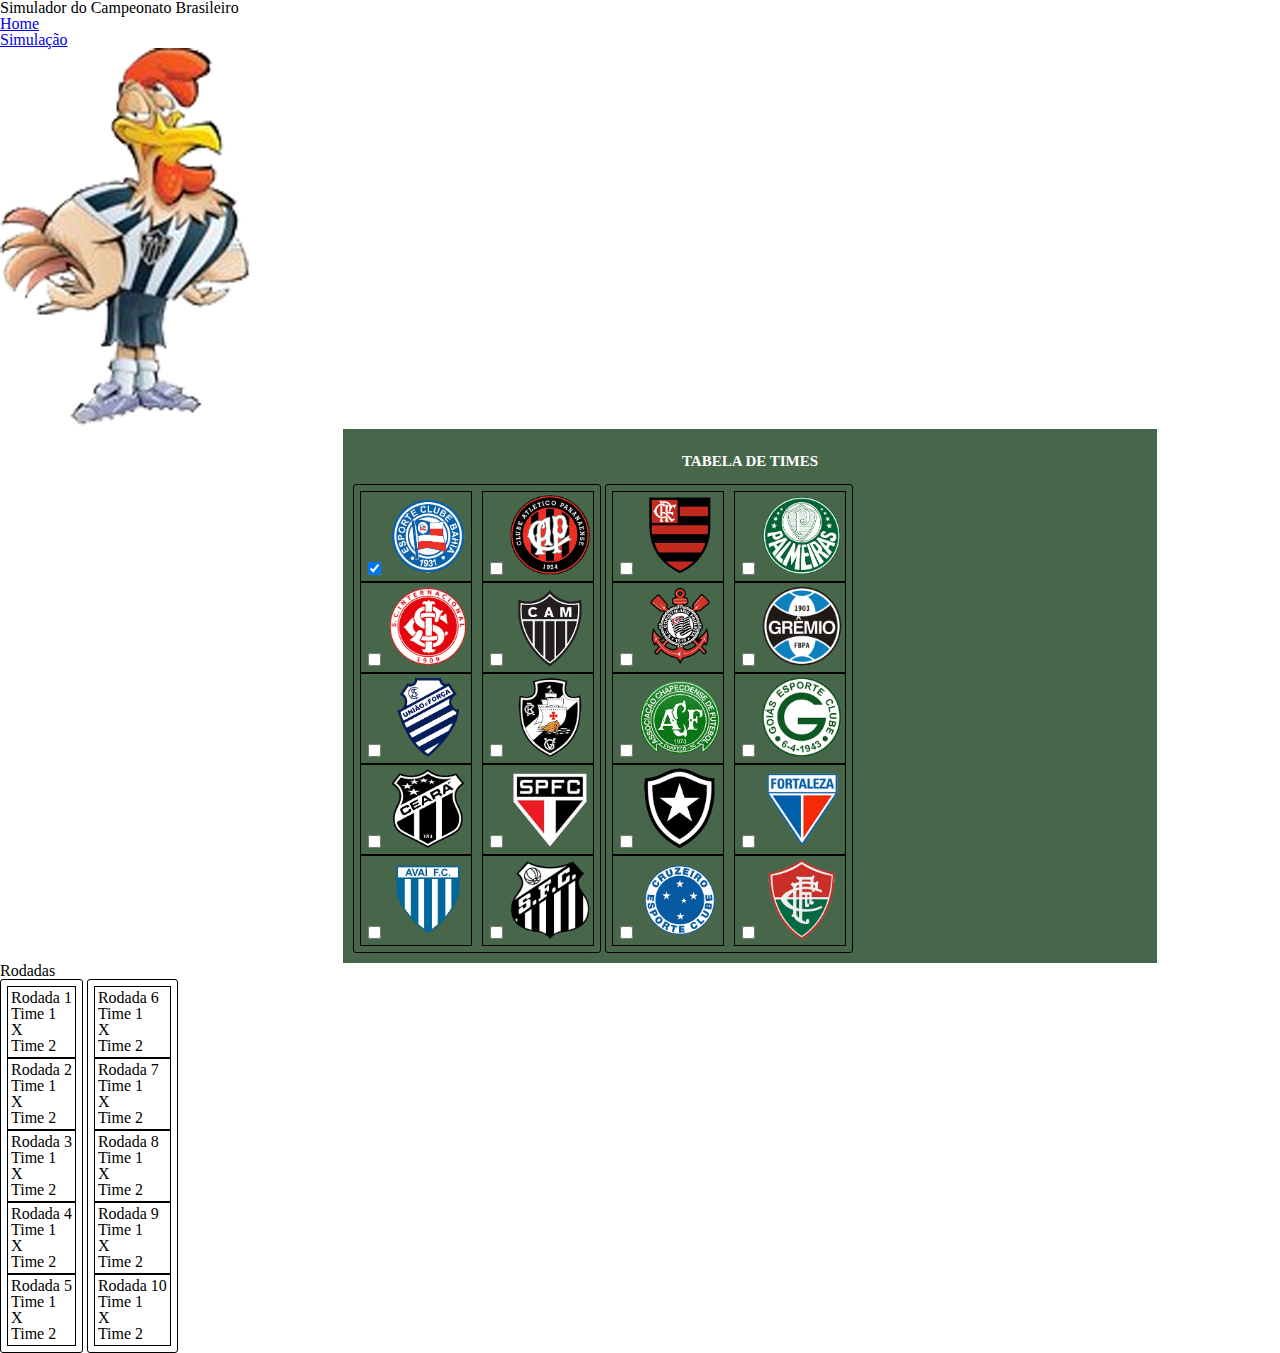
<file: Web - Projeto Tabela Campeonato/index_tipo2.html>
<!DOCTYPE html>
<html lang="pt">
<head>
    <meta charset="UTF-8">
    <meta name="viewport" content="width=device-width, initial-scale=1.0">
    <meta http-equiv="X-UA-Compatible" content="ie=edge">
    <title>Tabela de Campeonato</title>
    <link rel="stylesheet" href="_css/reset.css">
    <link rel="stylesheet" href="_css/index.css">
</head>

<body>
    <header class="container">
        <h1>Simulador do Campeonato Brasileiro</h1>
    </header>

        <div class="container menu-lateral">
                <nav class="menu">
                    <ul>
                        <li><a href="index.html">Home</a></li>
                        <li><a href="#">Simulação</a></li>
                    </ul>
                </nav>  

            <section class="mascotes">
                    <img src="_imagens/_Times/Mascote Atletico-MG.png" alt="Mascotes">
            </section>
            
        </div>

        <div class="container titulo tabelas-times">
            <h2>Tabela de Times</h2>
        
            <div class="container tabelas">
                <section class="tabela primeira">
                    <ol>
                        <li>
                            <input type="checkbox" id="Bahia" value="bahia" name="time" checked>
                            <label for="bahia">
                                <img src="_imagens\_Times\Bahia.png" alt="Logo Bahia">
                            </label>
                        </li>
                        <li>
                            <input type="checkbox" id="Internacional">
                            <label for="bahia">
                                <img src="_imagens\_Times\Internacional.png" alt="Logo Internassional">
                            </label>
                        </li>
                        <li>
                            <input type="checkbox" id="CSA">
                            <label for="bahia">
                                <img src="_imagens\_Times\CSA.png" alt="Logo CSA">
                            </label>
                        </li>
                        <li>
                            <input type="checkbox" id="Ceará">
                            <label for="bahia">
                                <img src="_imagens\_Times\Ceará.png" alt="Logo Ceara">
                            </label>
                        </li>
                        <li>
                            <input type="checkbox" id="Avaí">
                            <label for="bahia">
                                <img src="_imagens\_Times\Avaí.png" alt="Logo Avai">
                            </label>
                        </li>
                    </ol>

                    <ol>
                        <li>
                            <input type="checkbox" id="Atletico-PR">
                            <label for="bahia">
                                <img src="_imagens\_Times\Atletico-PR.png" alt="Logo Atletico-PR">
                            </label>
                        </li>
                        <li>
                            <input type="checkbox" id="Atletico-MG">
                            <label for="bahia">
                                <img src="_imagens\_Times\Atletico-MG.png" alt="Logo Atletico-MG">
                            </label>
                        </li>
                        <li>
                            <input type="checkbox" id="Vasco">
                            <label for="bahia">
                                <img src="_imagens\_Times\Vasco.png" alt="Logo Vasco">
                            </label>
                        </li>
                        <li>
                            <input type="checkbox" id="São Paulo">
                            <label for="bahia">
                                <img src="_imagens\_Times\São Paulo.png" alt="Logo Sao Paulo">
                            </label>
                        </li>
                        <li>
                            <input type="checkbox" id="Santos">
                            <label for="bahia">
                                <img src="_imagens\_Times\Santos.png" alt="Logo Santos">
                            </label>
                        </li>
                    </ol>
                </section>

                <section class="tabela segunda">
                    <ol>
                        <li>
                            <input type="checkbox" id="Flamengo">
                            <label for="bahia">
                                <img src="_imagens\_Times\Flamengo.png" alt="Logo Flamengo">
                            </label>
                        </li>
                        <li>
                            <input type="checkbox" id="Corinthians">
                            <label for="bahia">
                                <img src="_imagens\_Times\Corinthians.png" alt="Logo Corinthians">
                            </label>
                        </li>
                        <li>
                            <input type="checkbox" id="Chapecoense">
                            <label for="bahia">
                                <img src="_imagens\_Times\Chapecoense.png" alt="Logo Chapecoense">
                            </label>
                        </li>
                        <li>
                            <input type="checkbox" id="Botafogo">
                            <label for="bahia">
                                <img src="_imagens\_Times\Botafogo.png" alt="Logo Botafogo">
                            </label>
                        </li>
                        <li>
                            <input type="checkbox" id="Cruzeiro">
                            <label for="bahia">
                                <img src="_imagens\_Times\Cruzeiro.png" alt="Logo Cruzeiro">
                            </label>
                        </li>
                    </ol>

                    <ol>
                        <li>
                            <input type="checkbox" id="Palmeiras">
                            <label for="bahia">
                                <img src="_imagens\_Times\Palmeiras.png" alt="Logo Palmeiras">
                            </label>
                        </li>
                        <li>
                            <input type="checkbox" id="Grêmio">
                            <label for="bahia">
                                <img src="_imagens\_Times\Grêmio.png" alt="Logo Gremio">
                            </label>
                        </li>
                        <li>
                            <input type="checkbox" id="Goiás">
                            <label for="bahia">
                                <img src="_imagens\_Times\Goiás.png" alt="Logo Goias">
                            </label>
                        </li>
                        <li>
                            <input type="checkbox" id="Fortaleza">
                            <label for="bahia">
                                <img src="_imagens\_Times\Fortaleza.png" alt="Logo Fortaleza">
                            </label>
                        </li>
                        <li>
                            <input type="checkbox" id="Fluminense">
                            <label for="bahia">
                                <img src="_imagens\_Times\Fluminense.png" alt="Logo Fluminense">
                            </label>
                        </li>
                    </ol>
                </section>
            </div>
        </div>

        <div class="container titulo tabelas-rodadas">
            <h2>Rodadas</h2>

            <div class="container rodadas">
                <section class="tabela primeiras-rodadas">
                    <ol>
                        <li>
                            <h3>Rodada 1</h3>
                            <output type="text" id="rodada1a">Time 1</output>
                            <h4> X </h4>
                            <output type="text" id="rodada1b">Time 2</output>
                        </li>
                        <li>
                            <h3>Rodada 2</h3>
                            <output type="text" id="rodada2a">Time 1</output>
                            <h4> X </h4>
                            <output type="text" id="rodada2b">Time 2</output>
                        </li>
                        <li>
                            <h3>Rodada 3</h3>
                            <output type="text" id="rodada3a">Time 1</output>
                            <h4> X </h4>
                            <output type="text" id="rodada3b">Time 2</output>
                        </li>
                        <li>
                            <h3>Rodada 4</h3>
                            <output type="text" id="rodada4a">Time 1</output>
                            <h4> X </h4>
                            <output type="text" id="rodada4b">Time 2</output>
                        </li>
                        <li>
                            <h3>Rodada 5</h3>
                            <output type="text" id="rodada5a">Time 1</output>
                            <h4> X </h4>
                            <output type="text" id="rodada5b">Time 2</output>
                        </li>
                    </ol>
                </section>

                <section class="tabela segunda-rodada">
                    <ol>
                        <li>
                            <h3>Rodada 6</h3>
                            <output type="text" id="rodada6a">Time 1</output>
                            <h4> X </h4>
                            <output type="text" id="rodada6b">Time 2</output>
                        </li>
                        <li>
                            <h3>Rodada 7</h3>
                            <output type="text" id="rodada7a">Time 1</output>
                            <h4> X </h4>
                            <output type="text" id="rodada7b">Time 2</output>
                        </li>
                        <li>
                            <h3>Rodada 8</h3>
                            <output type="text" id="rodada8a">Time 1</output>
                            <h4> X </h4>
                            <output type="text" id="rodada8b">Time 2</output>
                        </li>
                        <li>
                            <h3>Rodada 9</h3>
                            <output type="text" id="rodada9a">Time 1</output>
                            <h4> X </h4>
                            <output type="text" id="rodada9b">Time 2</output>
                        </li>
                        <li>
                            <h3>Rodada 10</h3>
                            <output type="text" id="rodada10a">Time 1</output>
                            <h4> X </h4>
                            <output type="text" id="rodada10b">Time 2</output>
                        </li>
                    </ol>
                </section>

            </div>
        </div>
</body>
</html>
</file>
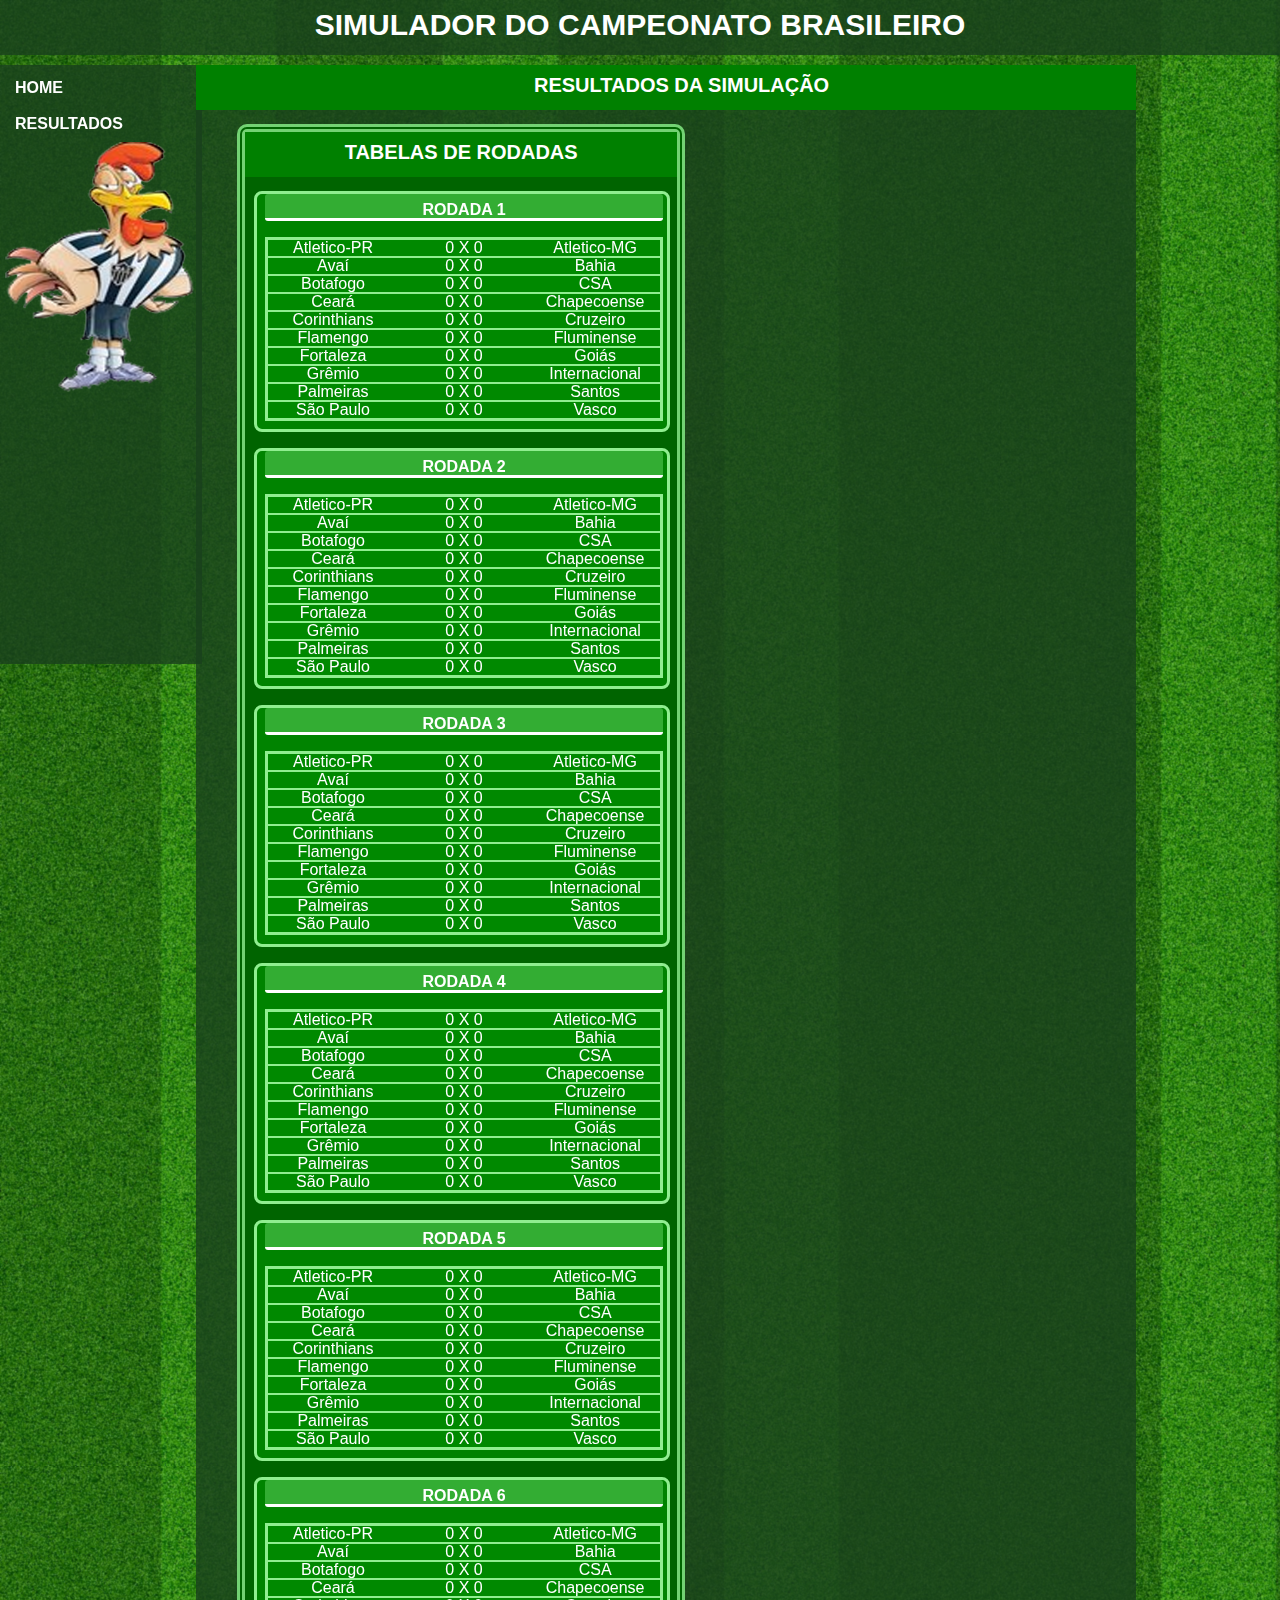
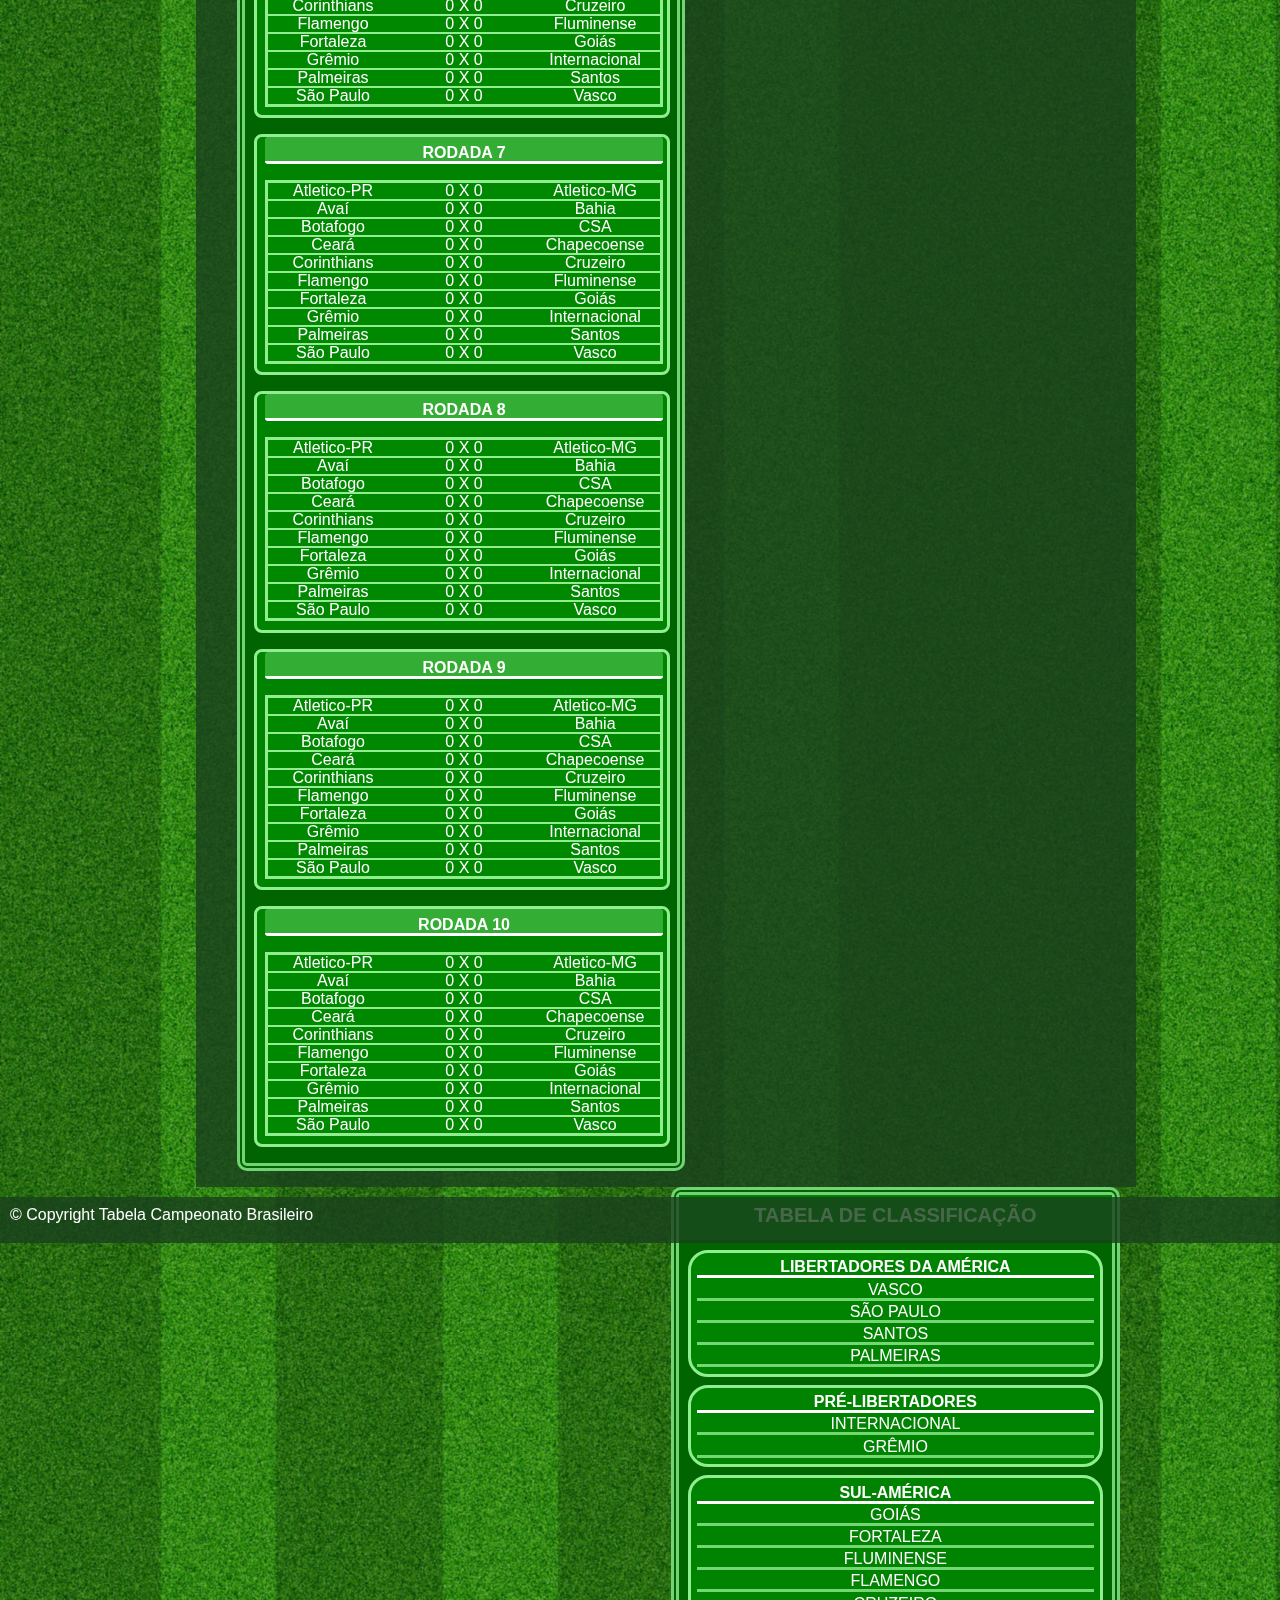
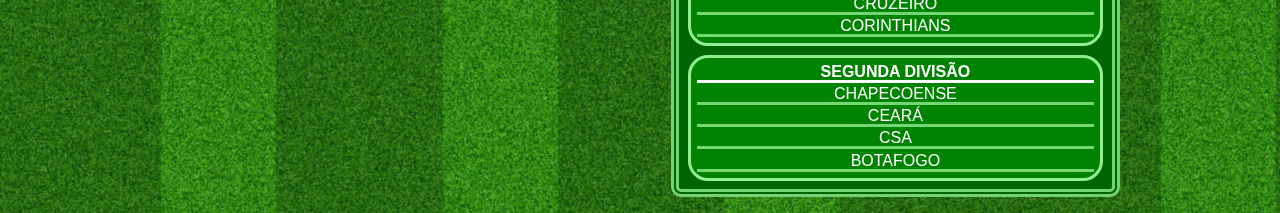
<file: Web - Projeto Tabela Campeonato/resultado.html>
<!DOCTYPE html>
<html lang="pt">
<head>
    <meta charset="UTF-8">
    <meta name="viewport" content="width=device-width, initial-scale=1.0">
    <meta http-equiv="X-UA-Compatible" content="ie=edge">
    <title>Tabela de Campeonato</title>
    <link rel="stylesheet" href="_css/reset.css">
    <link rel="stylesheet" href="_css/resultado.css">
    <link rel="stylesheet" href="_css/menu-lateral.css">

</head>

<body>
    <header>
        <h1>Simulador do Campeonato Brasileiro</h1>
    </header>

        <div class="container menu-lateral">
                <nav class="menu">
                    <ul>
                        <li><a href="index.html">Home</a></li>
                        <li><a href="resultado.html">Resultados</a></li>
                    </ul>
                </nav>  

            <div class="mascotes">
                    <img src="_imagens/_Times/Mascote Atletico-MG.png" alt="Mascotes">
            </div>
            
        </div>

        <div class="container tabelas-resultados">
                <h2>Resultados da Simulação</h2>
        
                <section class="tabela rodadas">
                        <h2>Tabelas de rodadas</h2>
                        
                        <div>
                            <h3>Rodada 1</h3>
                            
                            <table>
                                
                                <tr>
                                    <td>Atletico-PR</td>
                                    <td>0 X 0</td>
                                    <td>Atletico-MG</td>
                                </tr>
                                <tr>
                                    <td>Avaí</td>
                                    <td>0 X 0</td>
                                    <td>Bahia</td>
                                </tr>
                                <tr>
                                    <td>Botafogo</td>
                                    <td>0 X 0</td>
                                    <td>CSA</td>
                                </tr>
                                <tr>
                                    <td>Ceará</td>
                                    <td>0 X 0</td>
                                    <td>Chapecoense</td>
                                </tr>
                                <tr>
                                    <td>Corinthians</td>
                                    <td>0 X 0</td>
                                    <td>Cruzeiro</td>
                                </tr>
                                <tr>
                                    <td>Flamengo</td>
                                    <td>0 X 0</td>
                                    <td>Fluminense</td>
                                </tr>
                                    <tr>
                                    <td>Fortaleza</td>
                                    <td>0 X 0</td>
                                    <td>Goiás</td>
                                </tr>
                                <tr>
                                    <td>Grêmio</td>
                                    <td>0 X 0</td>
                                    <td>Internacional</td>
                                </tr>
                                <tr>
                                    <td>Palmeiras</td>
                                    <td>0 X 0</td>
                                    <td>Santos</td>
                                </tr>
                                <tr>
                                    <td>São Paulo</td>
                                    <td>0 X 0</td>
                                    <td>Vasco</td>
                                </tr>
                            </table>
                        </div>

                        <div>
                            <h3>Rodada 2</h3>
                            
                            <table>
                                
                                <tr>
                                    <td>Atletico-PR</td>
                                    <td>0 X 0</td>
                                    <td>Atletico-MG</td>
                                </tr>
                                <tr>
                                    <td>Avaí</td>
                                    <td>0 X 0</td>
                                    <td>Bahia</td>
                                </tr>
                                <tr>
                                    <td>Botafogo</td>
                                    <td>0 X 0</td>
                                    <td>CSA</td>
                                </tr>
                                <tr>
                                    <td>Ceará</td>
                                    <td>0 X 0</td>
                                    <td>Chapecoense</td>
                                </tr>
                                <tr>
                                    <td>Corinthians</td>
                                    <td>0 X 0</td>
                                    <td>Cruzeiro</td>
                                </tr>
                                <tr>
                                    <td>Flamengo</td>
                                    <td>0 X 0</td>
                                    <td>Fluminense</td>
                                </tr>
                                    <tr>
                                    <td>Fortaleza</td>
                                    <td>0 X 0</td>
                                    <td>Goiás</td>
                                </tr>
                                <tr>
                                    <td>Grêmio</td>
                                    <td>0 X 0</td>
                                    <td>Internacional</td>
                                </tr>
                                <tr>
                                    <td>Palmeiras</td>
                                    <td>0 X 0</td>
                                    <td>Santos</td>
                                </tr>
                                <tr>
                                    <td>São Paulo</td>
                                    <td>0 X 0</td>
                                    <td>Vasco</td>
                                </tr>
                            </table>
                        </div>

                        <div>
                            <h3>Rodada 3</h3>
                            
                            <table>
                                
                                <tr>
                                    <td>Atletico-PR</td>
                                    <td>0 X 0</td>
                                    <td>Atletico-MG</td>
                                </tr>
                                <tr>
                                    <td>Avaí</td>
                                    <td>0 X 0</td>
                                    <td>Bahia</td>
                                </tr>
                                <tr>
                                    <td>Botafogo</td>
                                    <td>0 X 0</td>
                                    <td>CSA</td>
                                </tr>
                                <tr>
                                    <td>Ceará</td>
                                    <td>0 X 0</td>
                                    <td>Chapecoense</td>
                                </tr>
                                <tr>
                                    <td>Corinthians</td>
                                    <td>0 X 0</td>
                                    <td>Cruzeiro</td>
                                </tr>
                                <tr>
                                    <td>Flamengo</td>
                                    <td>0 X 0</td>
                                    <td>Fluminense</td>
                                </tr>
                                    <tr>
                                    <td>Fortaleza</td>
                                    <td>0 X 0</td>
                                    <td>Goiás</td>
                                </tr>
                                <tr>
                                    <td>Grêmio</td>
                                    <td>0 X 0</td>
                                    <td>Internacional</td>
                                </tr>
                                <tr>
                                    <td>Palmeiras</td>
                                    <td>0 X 0</td>
                                    <td>Santos</td>
                                </tr>
                                <tr>
                                    <td>São Paulo</td>
                                    <td>0 X 0</td>
                                    <td>Vasco</td>
                                </tr>
                            </table>
                        </div>

                        <div>
                            <h3>Rodada 4</h3>
                            
                            <table>
                                
                                <tr>
                                    <td>Atletico-PR</td>
                                    <td>0 X 0</td>
                                    <td>Atletico-MG</td>
                                </tr>
                                <tr>
                                    <td>Avaí</td>
                                    <td>0 X 0</td>
                                    <td>Bahia</td>
                                </tr>
                                <tr>
                                    <td>Botafogo</td>
                                    <td>0 X 0</td>
                                    <td>CSA</td>
                                </tr>
                                <tr>
                                    <td>Ceará</td>
                                    <td>0 X 0</td>
                                    <td>Chapecoense</td>
                                </tr>
                                <tr>
                                    <td>Corinthians</td>
                                    <td>0 X 0</td>
                                    <td>Cruzeiro</td>
                                </tr>
                                <tr>
                                    <td>Flamengo</td>
                                    <td>0 X 0</td>
                                    <td>Fluminense</td>
                                </tr>
                                    <tr>
                                    <td>Fortaleza</td>
                                    <td>0 X 0</td>
                                    <td>Goiás</td>
                                </tr>
                                <tr>
                                    <td>Grêmio</td>
                                    <td>0 X 0</td>
                                    <td>Internacional</td>
                                </tr>
                                <tr>
                                    <td>Palmeiras</td>
                                    <td>0 X 0</td>
                                    <td>Santos</td>
                                </tr>
                                <tr>
                                    <td>São Paulo</td>
                                    <td>0 X 0</td>
                                    <td>Vasco</td>
                                </tr>
                            </table>
                        </div>

                        <div>
                            <h3>Rodada 5</h3>
                            
                            <table>
                                
                                <tr>
                                    <td>Atletico-PR</td>
                                    <td>0 X 0</td>
                                    <td>Atletico-MG</td>
                                </tr>
                                <tr>
                                    <td>Avaí</td>
                                    <td>0 X 0</td>
                                    <td>Bahia</td>
                                </tr>
                                <tr>
                                    <td>Botafogo</td>
                                    <td>0 X 0</td>
                                    <td>CSA</td>
                                </tr>
                                <tr>
                                    <td>Ceará</td>
                                    <td>0 X 0</td>
                                    <td>Chapecoense</td>
                                </tr>
                                <tr>
                                    <td>Corinthians</td>
                                    <td>0 X 0</td>
                                    <td>Cruzeiro</td>
                                </tr>
                                <tr>
                                    <td>Flamengo</td>
                                    <td>0 X 0</td>
                                    <td>Fluminense</td>
                                </tr>
                                    <tr>
                                    <td>Fortaleza</td>
                                    <td>0 X 0</td>
                                    <td>Goiás</td>
                                </tr>
                                <tr>
                                    <td>Grêmio</td>
                                    <td>0 X 0</td>
                                    <td>Internacional</td>
                                </tr>
                                <tr>
                                    <td>Palmeiras</td>
                                    <td>0 X 0</td>
                                    <td>Santos</td>
                                </tr>
                                <tr>
                                    <td>São Paulo</td>
                                    <td>0 X 0</td>
                                    <td>Vasco</td>
                                </tr>
                            </table>
                        </div>

                        <div>
                            <h3>Rodada 6</h3>
                            
                            <table>
                                
                                <tr>
                                    <td>Atletico-PR</td>
                                    <td>0 X 0</td>
                                    <td>Atletico-MG</td>
                                </tr>
                                <tr>
                                    <td>Avaí</td>
                                    <td>0 X 0</td>
                                    <td>Bahia</td>
                                </tr>
                                <tr>
                                    <td>Botafogo</td>
                                    <td>0 X 0</td>
                                    <td>CSA</td>
                                </tr>
                                <tr>
                                    <td>Ceará</td>
                                    <td>0 X 0</td>
                                    <td>Chapecoense</td>
                                </tr>
                                <tr>
                                    <td>Corinthians</td>
                                    <td>0 X 0</td>
                                    <td>Cruzeiro</td>
                                </tr>
                                <tr>
                                    <td>Flamengo</td>
                                    <td>0 X 0</td>
                                    <td>Fluminense</td>
                                </tr>
                                    <tr>
                                    <td>Fortaleza</td>
                                    <td>0 X 0</td>
                                    <td>Goiás</td>
                                </tr>
                                <tr>
                                    <td>Grêmio</td>
                                    <td>0 X 0</td>
                                    <td>Internacional</td>
                                </tr>
                                <tr>
                                    <td>Palmeiras</td>
                                    <td>0 X 0</td>
                                    <td>Santos</td>
                                </tr>
                                <tr>
                                    <td>São Paulo</td>
                                    <td>0 X 0</td>
                                    <td>Vasco</td>
                                </tr>
                            </table>
                        </div>

                        <div>
                            <h3>Rodada 7</h3>
                            
                            <table>
                                
                                <tr>
                                    <td>Atletico-PR</td>
                                    <td>0 X 0</td>
                                    <td>Atletico-MG</td>
                                </tr>
                                <tr>
                                    <td>Avaí</td>
                                    <td>0 X 0</td>
                                    <td>Bahia</td>
                                </tr>
                                <tr>
                                    <td>Botafogo</td>
                                    <td>0 X 0</td>
                                    <td>CSA</td>
                                </tr>
                                <tr>
                                    <td>Ceará</td>
                                    <td>0 X 0</td>
                                    <td>Chapecoense</td>
                                </tr>
                                <tr>
                                    <td>Corinthians</td>
                                    <td>0 X 0</td>
                                    <td>Cruzeiro</td>
                                </tr>
                                <tr>
                                    <td>Flamengo</td>
                                    <td>0 X 0</td>
                                    <td>Fluminense</td>
                                </tr>
                                    <tr>
                                    <td>Fortaleza</td>
                                    <td>0 X 0</td>
                                    <td>Goiás</td>
                                </tr>
                                <tr>
                                    <td>Grêmio</td>
                                    <td>0 X 0</td>
                                    <td>Internacional</td>
                                </tr>
                                <tr>
                                    <td>Palmeiras</td>
                                    <td>0 X 0</td>
                                    <td>Santos</td>
                                </tr>
                                <tr>
                                    <td>São Paulo</td>
                                    <td>0 X 0</td>
                                    <td>Vasco</td>
                                </tr>
                            </table>
                        </div>

                        <div>
                            <h3>Rodada 8</h3>
                            
                            <table>
                                
                                <tr>
                                    <td>Atletico-PR</td>
                                    <td>0 X 0</td>
                                    <td>Atletico-MG</td>
                                </tr>
                                <tr>
                                    <td>Avaí</td>
                                    <td>0 X 0</td>
                                    <td>Bahia</td>
                                </tr>
                                <tr>
                                    <td>Botafogo</td>
                                    <td>0 X 0</td>
                                    <td>CSA</td>
                                </tr>
                                <tr>
                                    <td>Ceará</td>
                                    <td>0 X 0</td>
                                    <td>Chapecoense</td>
                                </tr>
                                <tr>
                                    <td>Corinthians</td>
                                    <td>0 X 0</td>
                                    <td>Cruzeiro</td>
                                </tr>
                                <tr>
                                    <td>Flamengo</td>
                                    <td>0 X 0</td>
                                    <td>Fluminense</td>
                                </tr>
                                    <tr>
                                    <td>Fortaleza</td>
                                    <td>0 X 0</td>
                                    <td>Goiás</td>
                                </tr>
                                <tr>
                                    <td>Grêmio</td>
                                    <td>0 X 0</td>
                                    <td>Internacional</td>
                                </tr>
                                <tr>
                                    <td>Palmeiras</td>
                                    <td>0 X 0</td>
                                    <td>Santos</td>
                                </tr>
                                <tr>
                                    <td>São Paulo</td>
                                    <td>0 X 0</td>
                                    <td>Vasco</td>
                                </tr>
                            </table>
                        </div>

                        <div>
                            <h3>Rodada 9</h3>
                            
                            <table>
                                
                                <tr>
                                    <td>Atletico-PR</td>
                                    <td>0 X 0</td>
                                    <td>Atletico-MG</td>
                                </tr>
                                <tr>
                                    <td>Avaí</td>
                                    <td>0 X 0</td>
                                    <td>Bahia</td>
                                </tr>
                                <tr>
                                    <td>Botafogo</td>
                                    <td>0 X 0</td>
                                    <td>CSA</td>
                                </tr>
                                <tr>
                                    <td>Ceará</td>
                                    <td>0 X 0</td>
                                    <td>Chapecoense</td>
                                </tr>
                                <tr>
                                    <td>Corinthians</td>
                                    <td>0 X 0</td>
                                    <td>Cruzeiro</td>
                                </tr>
                                <tr>
                                    <td>Flamengo</td>
                                    <td>0 X 0</td>
                                    <td>Fluminense</td>
                                </tr>
                                    <tr>
                                    <td>Fortaleza</td>
                                    <td>0 X 0</td>
                                    <td>Goiás</td>
                                </tr>
                                <tr>
                                    <td>Grêmio</td>
                                    <td>0 X 0</td>
                                    <td>Internacional</td>
                                </tr>
                                <tr>
                                    <td>Palmeiras</td>
                                    <td>0 X 0</td>
                                    <td>Santos</td>
                                </tr>
                                <tr>
                                    <td>São Paulo</td>
                                    <td>0 X 0</td>
                                    <td>Vasco</td>
                                </tr>
                            </table>
                        </div>

                        <div>
                            <h3>Rodada 10</h3>
                            
                            <table>
                                
                                <tr>
                                    <td>Atletico-PR</td>
                                    <td>0 X 0</td>
                                    <td>Atletico-MG</td>
                                </tr>
                                <tr>
                                    <td>Avaí</td>
                                    <td>0 X 0</td>
                                    <td>Bahia</td>
                                </tr>
                                <tr>
                                    <td>Botafogo</td>
                                    <td>0 X 0</td>
                                    <td>CSA</td>
                                </tr>
                                <tr>
                                    <td>Ceará</td>
                                    <td>0 X 0</td>
                                    <td>Chapecoense</td>
                                </tr>
                                <tr>
                                    <td>Corinthians</td>
                                    <td>0 X 0</td>
                                    <td>Cruzeiro</td>
                                </tr>
                                <tr>
                                    <td>Flamengo</td>
                                    <td>0 X 0</td>
                                    <td>Fluminense</td>
                                </tr>
                                    <tr>
                                    <td>Fortaleza</td>
                                    <td>0 X 0</td>
                                    <td>Goiás</td>
                                </tr>
                                <tr>
                                    <td>Grêmio</td>
                                    <td>0 X 0</td>
                                    <td>Internacional</td>
                                </tr>
                                <tr>
                                    <td>Palmeiras</td>
                                    <td>0 X 0</td>
                                    <td>Santos</td>
                                </tr>
                                <tr>
                                    <td>São Paulo</td>
                                    <td>0 X 0</td>
                                    <td>Vasco</td>
                                </tr>
                            </table>
                        </div>

                </section>

                <section class="tabela classificacao">
                    <h2>Tabela de classificação</h2>
                    
                    <div>
                    <ol>
                        <h3>Libertadores da América</h3>

                        <li>Vasco</li>
                        <li>São Paulo</li>
                        <li>Santos</li>
                        <li>Palmeiras</li>
                    </ol>

                    <ol>
                        <h3>Pré-libertadores</h3>
        
                        <li>Internacional</li>
                        <li>Grêmio</li>
                    </ol>

                    <ol>
                        <h3>Sul-América</h3>

                        <li>Goiás</li>
                        <li>Fortaleza</li>
                        <li>Fluminense</li>
                        <li>Flamengo</li>
                        <li>Cruzeiro</li>
                        <li>Corinthians</li>
                    </ol>

                    <ol>
                        <h3>Segunda Divisão</h3>
        
                        <li>Chapecoense</li>
                        <li>Ceará</li>
                        <li>CSA</li>
                        <li>Botafogo</li>
                    </ol>
                    
                    </div>

                </section>
<!--
                <section class="botoes">
                    <button class="simular">Nova Simulação</button>

                    <button class="limpar">Limpar Simulação</button>
                </section>
-->
            
        </div>

    <footer>
        <div class="rodape">
            &copy; Copyright Tabela Campeonato Brasileiro
        </div>
    </footer>

    <script src="_js/mascotes.js"></script>
    <script src="_js/jquery.js"></script>

</body>
</html>
</file>
<file: mirror-fashion/css/estilos.css>
/*ESTILOS DA PÁGINA Index.html*/


/* ESTILOS GERAIS */
body {
    color: #333;
    font-family: "Lucida Sans Unicode", "Lucida Grande", sans-serif;
}

.container {
    margin: 10px auto;
    width: 940px;   
}

.destaque {
    margin-top: 10px;
}

/* ESTILOS DO HEADER */

header {
    position: relative;
}

.sacola {
    background-image: url(../img/sacola.png);
    background-repeat: no-repeat;
    background-position: top right;

    font-size: 14px;
    padding-right: 35px;
    padding-top: 8px;
    text-align: right;
    width: 140px;

    position: absolute;
    top: 0;
    right: 0;
}

.menu-opcoes {
    position: absolute;
    bottom: 0;
    right: 0;
}

.menu-opcoes a:hover {
    color: #007dc6;
}

.menu-opcoes a:active {
    color: #867dc6;
}

/* O uso de espaço determina que o segundo elemento escrito é hierarquicamente interno ao primeiro
( o segundo é filho do primeiro elemento escrito(classe). */
.menu-opcoes ul {
    font-size: 15px;
}

/* Hierarquia estendida.
classe > primeiro elemento > segundo elemento... */
.menu-opcoes ul li {
    display: inline;
    margin-left: 20px;
}

.menu-opcoes a {
    color: #003366;
}

/* ESTILOS DA DIV DE BUSCA E DEPARTAMENTOS */

/* O uso de vírgula determina a aplicação do css para os elementos que possuam uma
das duas classes. */
.busca, .menu-departamentos {
    background-color: #dcdcdc;
    font-weight: bold;
    text-transform: uppercase;

    margin-right: 10px;
    width: 230px;

    float: left;
}

.menu-departamentos li ul {
    display: none;
}

.menu-departamentos li:hover ul {
    display: block;
}

.menu-departamentos ul ul li {
    background-color: #dcdcdc;
}

.menu-departamentos li li a::before {
    content: '\272A';
    padding-right: 3px;
}

/* Bordas específicas de tamanhos diferentes */
.busca {
    border-top-left-radius: 4px;
    border-top-right-radius: 4px;
}

.busca h2, .busca form, .menu-departamentos h2 {
    margin: 10px;

    /* Determinação de cor com canal alpha(opacidade) */
    text-shadow: 3px 3px 2px rgba(255, 255, 255, 0.8);
}

/* O uso de colchetes serve para determinar qual o tipo de tag vai receber a modificação do css,
com base em um atributo. */
.busca input[type=search] {
    width: 170px;
}

.busca button {
    /* adicionando imagem */
    background-image: url(../img/busca.png);
    background-repeat: no-repeat;
    border: none;
    cursor: pointer;

/* tamanho da imagem */
    width: 20px;
    height: 20px;

/* image replacement */
text-indent: -9999px;
}

.menu-departamentos {
    clear: left;

    margin-top: 10px;
    padding-bottom: 10px;
}

.menu-departamentos li {
    background-color: white;
    margin-bottom: 1px;
    padding: 5px 10px;
}

.menu-departamentos a {
    color: #333;
    text-decoration: none;
}

/* ESTILOS DA DIV DE NOVIDADES E MAIS VENDIDOS */

.painel {
    margin: 10px o;
    padding: 10px;
    width: 445px;
    margin-bottom: 10px;

    /* Deixar as bordas abauladas */
    border-radius: 4px;

    /* Projeção da sobra do objeto */
    box-shadow: inset 1px 1px 4px #999;
}


.painel h2 {
 font-size: 24px;
 font-weight: bold;
 text-transform: uppercase;
 
 margin-bottom: 10px;

 text-shadow: 2px 2px 3px white;
}

.painel h2:before {
    content: '\2756';
    padding-right: 5px;
    opacity: 0.4;
}

/*Tipos de display:
- Block: Não aceita elementos ao lado, joga os demais para baixo;
- Inline: Aceita elementos ao lado, mas não repeita mudanças de medidas ou margens;
- Inline-block: Aceita elementos ao lado e repeita mudanças de medidas ou margens.*/
.painel li {
    display: inline-block;
    vertical-align: top;
    width: 140px;

    margin: 2px;
    padding-bottom: 10px;

    /* Regras de animação em uma classe sem hover permitem a animação quando se retira o mouse. */
    transition: box-shadow 0,7 ease-in;
}

/* Animação de seleção */
.painel li:hover {
    box-shadow: 0 0 5px #333;
    transition: 0,7 ease-in;

    background-color: rgba(255, 255, 255, 0.8);
    transform: scale(1.2) rotate(-5deg);
}

/*Text-decoration: Altera decorações no texto. Ex.: Sublinhados de link.*/
.painel a {
    color: #333;
    font-size: 14px;
    text-align: center;
    text-decoration: none;
}

/* Estilo para botão "Mostrar mais" */
.painel li:nth-child(n+7) {
    display: none;
}

.painel-aberto li:nth-child(n+7) {
    display: inline-block;
}

.painel button {
    /* Posicionamento */
    float: right;
    margin-right: 10px;
    padding: 10px;

    /* Estilo */
    background-color: #333;
    border: 0;
    border-radius: 4px;
    box-shadow: 1px 1px 3px rgba(30, 30, 30, 0.5);
    color: white;
    font-size: 1em;
    text-decoration: none;
    text-shadow: 1px 0 1px black;

    /* Animação */
    transition: 0.3s;
}

.painel button:hover {
    background-color: #393939;
    box-shadow: 1px 0 20px rgba(200,200,120, 0.9);
}

.novidades {
    float: left;

    background-color: #f5dcdc;

    /* Gradiente linear */
    background: linear-gradient(#f5dcdc, #bebef4);
}

.mais-vendidos {
    float: right;

    background-color: #dcdcf5;

    background: linear-gradient(#dcdcf5, #f4bebe);
}

/* ESTILOS DO FOOTER */

footer {
    background-image: url(../img/fundo-rodape.png);
    clear: both;

    padding: 20px 0;
}

footer .container {
    position: relative;
}

.social {
    position: absolute;
    top: 20px;
    right: 0;
}

.social li {
    float: left;
    margin-left: 25px;
}

.social a {
    /* tamanho da imagem */
    height: 32px;
    width: 32px;

    /* image replacement */
    display: block;
    text-indent: -9999px;
}

/* O símbolo "*=" busca por atributos que possuam o valor descrito em qualquer posição */
.social a[href*=facebook] {
    background-image: url(../img/facebook.png);
}

.social a[href*=twitter] {
    background-image: url(../img/twitter.png);
}

.social a[href*="plus.google"] {
    background-image: url(../img/googleplus.png);
}

/* ESTILO PARA MOBILE */
@media (max-width: 939px) {
    .container {
        width: 96%;
    }

    header h1 {
        text-align: center;
    }

    header h1 img {
        max-width: 50%;
    }

    .sacola {
        display: none;
    }

    .menu-opcoes {
        position: static;
        text-align: center;
    }

    .menu-opcoes ul li {
        display: inline-block;
        margin: 5px;
    }

    .busca, 
    .menu-departamentos, 
    .banner-destaque img {
        margin-right: 0;
        width: 100%;
    }

    .painel {
        width: auto;
        text-align: center;
    }

    .painel li {
        width: 30%;
    }

    .painel img {
        width: 100%;
    }
}
</file>
<file: Web - Projeto Tabela Campeonato/_css/index.css>
/*CONFIGURAÇÃO DOS TIMES*/
.tabelas-times {
    position: relative;
    background-color: rgba(25, 64, 29, 0.8);

    width: 62%;
    height: auto;

    left: 110px;
    margin: auto;
    padding: 10px;
}

.tabelas-times h2 {
    color: #ffffff;
    text-align: center;
    text-transform: uppercase;
    font-weight: bold;
    font-size: 15px;
    padding: 15px;
}

.tabelas-times img {
    position: relative;
    width: 80px;
    height: 80px;
}

.tabela {
    display: inline-block;
    border: 1px solid black;
    border-radius: 3px;

    padding: 3px;
}

.tabela ol {
    display: inline-block;
    padding: 3px;
}

.tabela ol li {
    border: 1px solid black;
    padding: 3px;
}

.primeira {
    position: relative;
    top: 0;
    left: 0;
}


/*CONFIGURAÇÃO DE BOTÕES*/
.botoes {
    display: inline-block;
    padding: 2%;   

    position: relative;
    bottom: 100px;
}

.simulacao {
    background: #91bd3c;
    border: none;
    color: #333;

    font-size: 1.4em;
    text-transform: uppercase;
    text-align: center;

    box-shadow: 0 1px 3px #777;

    display: block;
    padding: 0.5em 1em;
    margin: auto;

    border-radius: 50%;
    width: 200px;
    height: 200px;

    cursor: pointer;
}

.resultado {
    background: #91bd3c;
    border: none;
    color: #333;

    font-size: 1.4em;
    text-transform: uppercase;
    text-align: center;

    box-shadow: 0 1px 3px #777;

    display: block;
    padding: 0.5em 1em;
    margin: 1em 0;

    cursor: pointer;
}
</file>
<file: Web - Projeto Tabela Campeonato/_css/menu-lateral.css>
/*CONFIGURAÇÃO GERAL*/
header {
    position: relative;
    background-color: rgba(25, 64, 29, 0.8);
    width: 100%;
    height: auto;
    padding: 10px 0 15px;
}

header h1 {
    color: #ffffff;
    text-align: center;
    text-transform: uppercase;
    font-weight: bold;
    font-size: 30px;
}

body {
    background-image: url(../_imagens/Grass-Texture.jpg);
    font-family: "Lucida Sans Unicode", "Lucida Grande", sans-serif;
}

.container {
    margin: 10px auto;
    width: 940px;
}

/*CONFIGURAÇÃO DO MENU*/
.menu-lateral {
    width: 15%;
    height: auto;
    position: sticky;
    top: 0;
    padding: 5px;
    background-color: rgba(25, 64, 29, 0.8);
    float: left;

    padding-bottom: 21%;
}

.menu ul li {
    padding: 10px;
}

.menu a {
    text-decoration: none;
    text-transform: uppercase;
    font-size: 18px;
    font-weight: bold;
    color: white;
    font-size: 16px;
}

.mascotes {
    position: relative;
    /*top: 200px;*/
}

.mascotes img {
    width: 200px;
    height: 250px;
}

/*CONFIGURAÇÃO DO FOOTER*/
footer {
    background-color: rgba(25, 64, 29, 0.8);
    position: relative;
    width: 100%;
    height: auto;
}

.rodape {
    padding: 10px;
    padding-bottom: 20px;
    margin-top: 5px;

    color: white;
}
</file>
<file: mirror-fashion/css/produto.css>
/* FUNCIONAL E POSIIONAMENTO */

/* Definição de círculos de seleção de cores */
.cores label::after {
    content: ' ';
    display: block;

    border-radius: 50%;
    width: 50px;
    height: 50px;

    box-sizing: border-box;

    border: 6px solid rgba(0,0,0,0);
    transition: 1s;

    cursor: pointer;
}

.cores label:hover::after {
    border: 6px solid rgba(0,0,0,1);
}

.cores {
    position: relative;
    padding-top: 90px;
}

.cores label img {
    display: block;
    max-width: 100%;

    border: 2px solid #ccc;
}

.cores input:checked + label:after {
    border: 6px solid rgba(0,0,0,0.3);
}

.cores input[type=radio] {
    display: none;
}

/* Seletor avançado: Esconde as imagens dos inputs não selecionados. */
.cores input:not(:checked) + label img {
    display: none;
}

.cores label::after {
    position: absolute;
    top: 30px;
}

/* Cores dos círculos de cores */
label[for=verde]:after {
    background-color: #33cc66;
    left: 0;
}

label[for=rosa]:after {
    background-color: #ff6666;
    left: 60px;
}

label[for=azul]:after {
    background-color: #6666ff;
    left: 120px;
}

/* DETALHES VISUAIS */

.produto-back {
    margin-top: 1em;
    border-top: 2px solid #ccc;
    background: linear-gradient(#f2f2f2, #F9E8E0);
}

/* Tipografia */
.produto {
    color: #333;
    line-height: 1.3;
    margin-top: 2em;
}

.produto h1 {
    font-size: 1.8em;
    font-weight: bold;
}

.produto p {
    font-size: 1.2em;
    font-style: italic;
    margin-bottom: 1em;
}

.produto legend {
    display: block;
    font: bold 0,9/2.5 Arial;
    text-transform: uppercase;
}

/* Confiração do botão */
.comprar {
    background: #91bd3c;
    border: none;
    color: #333;

    font-size: 1.4em;
    text-transform: uppercase;

    box-shadow: 0 1px 3px #777;

    display: block;
    padding: 0.5em 1em;
    margin: 1em 0;
}

/* Configuração do seletor de tamanho e texto detalhe */
.detalhes {
    padding: 2em o;
}

.detalhes h2 {
    font-size: 1.5em;
    line-height: 2;
}

.detalhes p {
    margin: 1em 0;
    font-size: 1em;
    line-height: 1.5;
    max-width: 36em;
}

/* CONFIGURAÇÃO DA TABELA DE CARACTERÍSTICAS E DETALHES */
table {
    border-spacing: 0.2em;
    border-collapse: separate;
}

thead {
    background-color: #999;
}

thead th {
    font-weight: bold;
    padding: 0.3em 1em;
    text-align: center;
}

td {
    padding: 0.3em;
}

/* Coloração zebrada nas linhas */
tr:nth-child(2n) {
    background-color: #ccc;
}

/* O primeiro td de cada tr recebe a modiicação */
td:first-child {
    font-style: italic;
}

/* Edição do seletor do botão de tamanho */
.tamanho output {
    display: inline-block;
    height: 44px;
    width: 44px;

    line-height: 44px;
    text-align: center;

    border: 3px solid #666;
    border-radius: 50%;
    color: #555;
}

@media (min-width: 500px) {
    .detalhes {
        font-size: 1.2em;
    }
}

@media (min-width: 630px) {
    .produto {
        /* a foto vai se posicionar absolutamente em relação ao elemento com classe produto,,
        por isso esse elemento precisa estar posicionado. */
        position: relative;

        /* Deixar 40% de espaço em branco na esquerda para a foto ocupar. */
        padding-left: 40%;

        font-size: 1.2em;
    }

    .cores {
        /* Antes era relative. Retorna para static para evitar que a foto se posicione
        em relação ao elemento da classe cores. */
        position: static;

        /* Zerando o padding-top que não é mais necessário. */
        padding: 0;
    }

    .cores legend {
        /* Antes era absolute. Agora pode voltar ao fluxo da página. */
        position: static;
    }

    .cores label img {
        /* Imagem se posiciona completamente à esquerda com relação ao .produto */
        position: absolute;
        top: 0;
        left: 0;

        /* A imagem irá ocupar 35% da largura da página e 100% da altura da página. */
        max-width: 35%;
        max-height: 100%;
    }

    .cores label::after {
        /* As bolinhas antes tinham posição absoluta, agora não precisam mais,
        basta flutuar uma ao lado da outra. */
        position: static;
        float: left;

        margin-right: 10px;
    }

    fieldset {
        display: inline-block;
        vertical-align: top;

        margin: 1em 0;
        min-width: 240px;
        width: 45%;
    }

}
</file>
<file: mirror-fashion/css/sobre.css>
body {
	color: #333333;
	font-family: "Lucida Sans Unicode", "Lucida Grande", sans-serif;
	margin-left: auto;
	margin-right: auto;
	width: 940px;
}

h1 {
	background-image: url(../img/sobre-background.jpg);
	padding: 20px;
}

/* O "+" determina que a mudança será feita apenas na primeira ocorrência da segunda tag
em relação a primeira tag. */
h1 + p {
	text-indent: 0;
}

h2 {
	border-bottom: 2px double #333333;
	margin-top: 30px;
}

p {
	padding: 0 45px;
	text-indent: 15px;
}

/* First letter: Aplica negrito as primeiras letras de cada parágrafo. */
p::first-letter {
	font-weight: bold;
}

/* Firs line: Altera o viual da primeira linha de alguma tag no texto. */
:not(p) + p::first-line {
	font-variant: small-caps;
}

figure {
	background-color: #F2EDED;
	border: 1px solid #ccc;
	text-align: center;
	padding: 15px;
	margin: 30px;
}

figcaption {
	font-style: italic;
	margin-top: 10px;
}

#centro-distribuicao {
	margin: 0 auto;
	width: 550px;
}

#familia-pelho {
	float: right;
	margin: 0 0 10px 10px;
}

#rodape {
	color: #777;
	margin:30px 0;
	padding: 30px 0;
}

#rodape img {
	margin-right: 30px;
	vertical-align: middle;
	width: 94px;
}
</file>
<file: Web - Projeto Tabela Campeonato/_css/resultado.css>
/*CONFIGURAÇÃO DAS TABELAS GERAIS*/

.tabelas-resultados {
    background-color: rgba(25, 64, 29, 0.8);
    position: relative;
    left: 2%;
    height: 100%;
}

.tabelas-resultados h2 {
    color: #ffffff;
    text-align: center;
    text-transform: uppercase;
    font-weight: bold;
    font-size: 20px;

    padding-bottom: 15px;
    padding-top: 10px;
    margin-bottom: 14px;

    background-color: green;
}

.tabela {
    color: #fff;
    background-color: darkgreen;
    width: 46%;
    left: 1%;
    position: relative;
    border: 8px solid rgba(144, 238, 144, 0.8);
    border-radius: 10px;
    border-style: double;
    margin-bottom: 1em;
    display: inline-block;
}

/*CONFIGURAÇÃO CLASSIFICAÇÃO*/

.classificacao {
    top: 0;
    position: sticky;
    margin-left: 1em;
    margin-right: 1em;
    float: right;
}

.classificacao h2 {
    text-transform: uppercase;
    font-weight: bold;
    background-color: green;
    margin-bottom: 10px;
}

.classificacao ol {
    padding: 0.4em;
    border: 3px solid lightgreen;
    text-transform: uppercase;
    border-radius: 20px;
    background-color: rgba(0, 139, 0, 0.8);
    margin-bottom: 2%;
}

.classificacao div h3 {
    text-transform: uppercase;
    font-weight: bold;
    text-align: center;
    border-bottom: 3px solid #fff;
}

.classificacao li {
    border-bottom: 3px solid rgba(144, 238, 144, 0.8);
    text-transform: uppercase;
    text-align: center;
    padding-top: 0.2em;
}

.classificacao div {
    display: inline-block;
    position: relative;
    width: 96%;
    height: auto;
    margin-left: 2%;
    vertical-align: top;
}

/*CONFIGURAÇÃO RODADAS*/

.rodadas div {
    border: 3px solid lightgreen;
    background-color: rgba(0, 139, 0, 0.8);
    width: 95%;
    height: auto;
    margin-bottom: 1em;
    position: relative;
    left: 2%;
    border-radius: 8px;
}

.rodadas div h3 {
    text-transform: uppercase;
    font-weight: bold;
    text-align: center;
    padding-top: 0.5em;
    border-bottom: 3px solid #fff;
    margin-bottom: 1em;
    position: relative;
    width: 97%;
    left: 2%;
    background-color: rgba(128, 238, 128, 0.4);
    border-radius: 3px;
}

.rodadas table {
    border: 3px solid lightgreen;
    background-color: rgba(0, 139, 0, 0.8);
    margin-bottom: 2%;
    width: 97%;
    height: auto;
    position: relative;
    left: 2%;
}

.rodadas thead tr th {
    font-weight: bold;
    border-bottom: 3px solid #fff;
    text-transform: uppercase;
}

.rodadas thead tr {
    padding: 10px;  
}

.rodadas tbody tr {
    border-bottom: 2px solid lightgreen;
}

.rodadas tbody td {
    width: 33%;
    text-align: center;
}
</file>
